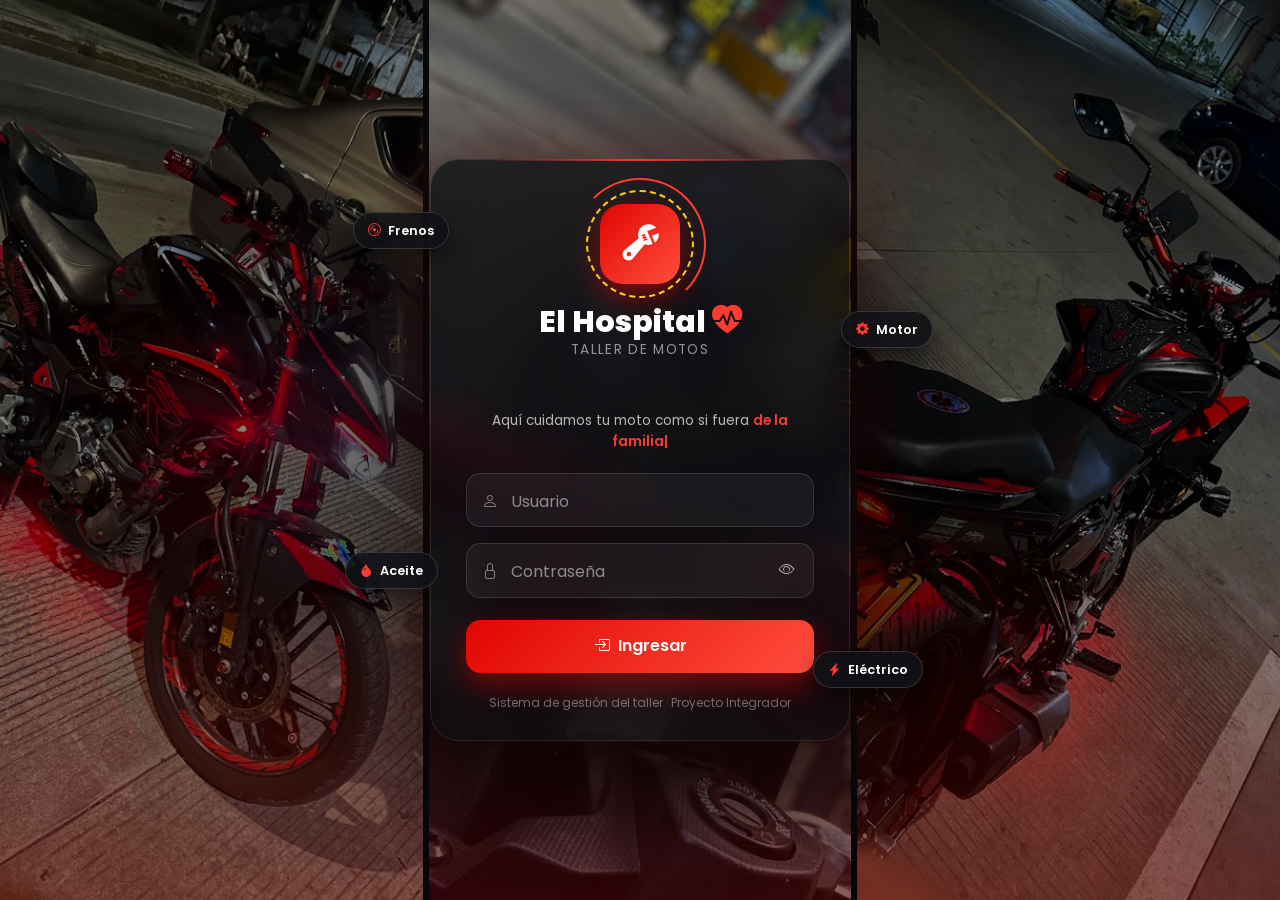
<file: frontend/index.html>
<!DOCTYPE html>
<html lang="es">
<head>
  <meta charset="UTF-8">
  <meta name="viewport" content="width=device-width, initial-scale=1">
  <title>Inicio | El Hospital</title>
  <link href="https://cdn.jsdelivr.net/npm/bootstrap@5.3.3/dist/css/bootstrap.min.css" rel="stylesheet">
  <link href="https://cdn.jsdelivr.net/npm/bootstrap-icons@1.11.3/font/bootstrap-icons.min.css" rel="stylesheet">
  <link href="css/estilos.css" rel="stylesheet">
</head>
<body>
  <div id="menu"></div>

  <main class="container py-4">
    <div class="encabezado-inicio mb-4">
      <div class="d-flex flex-wrap justify-content-between align-items-end gap-3">
        <div>
          <span class="etiqueta"><i class="bi bi-heart-pulse-fill"></i> Taller de motos</span>
          <h1 class="display-6 fw-bold mb-1"><span id="saludo">Hola</span>, <span id="nombre"></span> 👋</h1>
          <p class="mb-0 text-secondary" id="subtitulo"></p>
        </div>
        <div class="text-end">
          <div class="reloj" id="reloj"></div>
          <div class="small text-secondary text-capitalize" id="hoyTexto"></div>
        </div>
      </div>
    </div>

    <div id="contenido"></div>
  </main>

  <script src="https://cdn.jsdelivr.net/npm/bootstrap@5.3.3/dist/js/bootstrap.bundle.min.js"></script>
  <script src="js/api.js"></script>
  <script src="js/layout.js"></script>
  <script src="js/dashboard.js"></script>
</body>
</html>
</file>
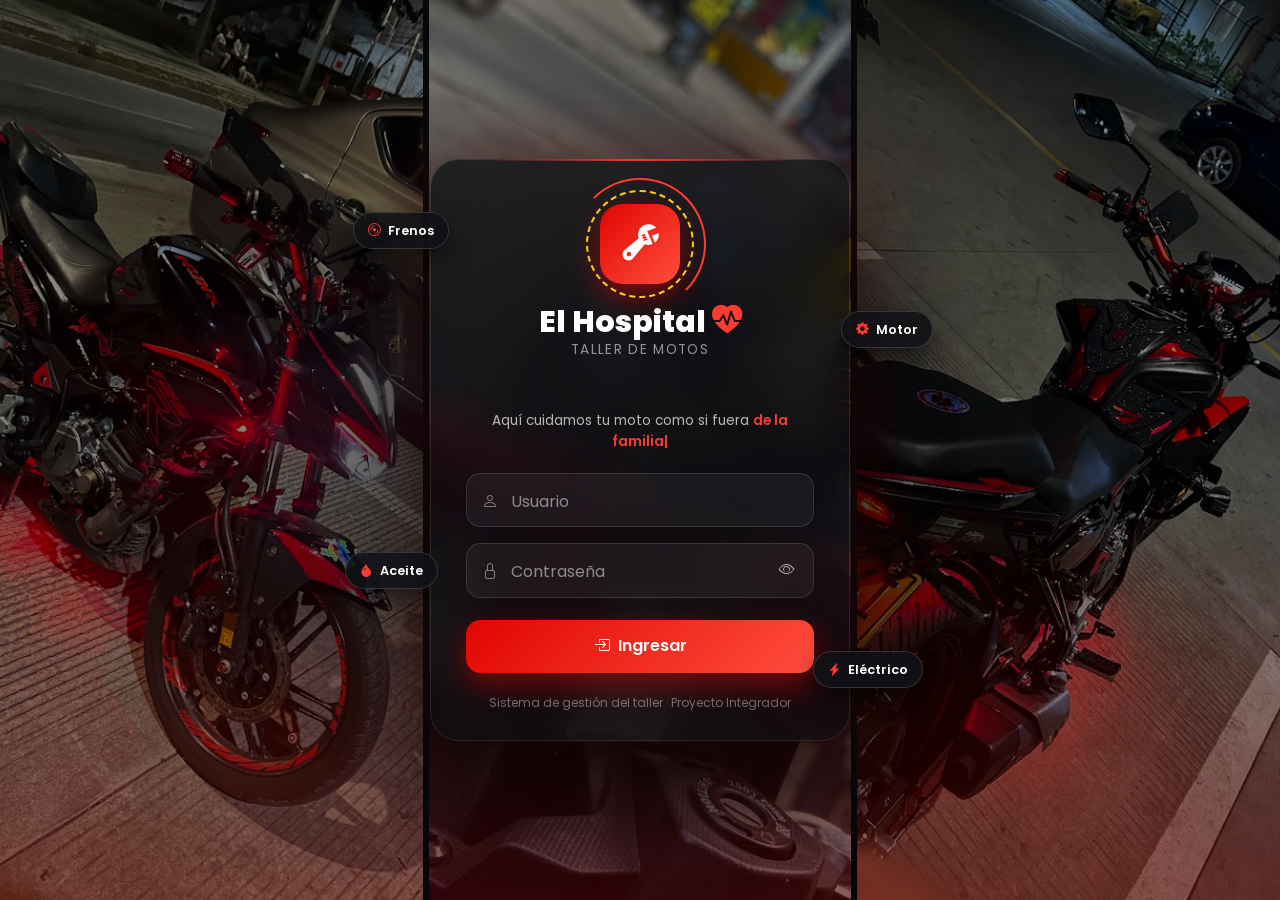
<file: frontend/login.html>
<!DOCTYPE html>
<html lang="es" data-bs-theme="dark">
<head>
  <meta charset="UTF-8">
  <meta name="viewport" content="width=device-width, initial-scale=1">
  <title>Ingresar | El Hospital</title>
  <link href="https://cdn.jsdelivr.net/npm/bootstrap@5.3.3/dist/css/bootstrap.min.css" rel="stylesheet">
  <link href="https://cdn.jsdelivr.net/npm/bootstrap-icons@1.11.3/font/bootstrap-icons.min.css" rel="stylesheet">
  <link href="https://fonts.googleapis.com/css2?family=Poppins:wght@300;400;600;800;900&display=swap" rel="stylesheet">
  <link href="css/estilos.css" rel="stylesheet">
  <link href="css/login.css" rel="stylesheet">
</head>
<body class="lg-body">

  <!-- FONDO: las 3 fotos de Rodolfa, una al lado de la otra -->
  <div class="lg-fotos" id="fotos">
    <div class="lg-col c1"><span class="lg-col-texto"><b>01</b> Rodolfa</span></div>
    <div class="lg-col c2"><span class="lg-col-texto"><b>02</b> Rodolfa</span></div>
    <div class="lg-col c3"><span class="lg-col-texto"><b>03</b> Rodolfa</span></div>
  </div>
  <div class="lg-velo"></div>

  <!-- CENTRO: la tarjeta del login -->
  <main class="lg-centro">
    <div class="lg-tarjeta" id="tarjeta">
      <span class="lg-chip c1"><i class="bi bi-disc"></i> Frenos</span>
      <span class="lg-chip c2"><i class="bi bi-gear-fill"></i> Motor</span>
      <span class="lg-chip c3"><i class="bi bi-droplet-fill"></i> Aceite</span>
      <span class="lg-chip c4"><i class="bi bi-lightning-charge-fill"></i> Eléctrico</span>

      <div class="lg-logo">
        <span class="lg-anillo"></span>
        <span class="lg-anillo a2"></span>
        <i class="bi bi-wrench-adjustable"></i>
      </div>
      <h1>El Hospital <i class="bi bi-heart-pulse-fill"></i></h1>
      <p class="lg-sub">Taller de motos</p>
      <svg class="lg-pulso" viewBox="0 0 300 40" aria-hidden="true">
        <path d="M0 20 H110 L120 6 L132 34 L144 2 L156 30 L164 20 H300"/>
      </svg>
      <p class="lg-frase">Aquí cuidamos tu moto como si fuera <span id="escribe">de la familia</span><span class="lg-cursor">|</span></p>

      <form id="formLogin" novalidate>
        <div class="lg-campo">
          <i class="bi bi-person"></i>
          <input type="text" id="usuario" placeholder=" " required minlength="3" autocomplete="username">
          <label for="usuario">Usuario</label>
          <div class="invalid-feedback">Escriba su usuario (mínimo 3 letras).</div>
        </div>

        <div class="lg-campo">
          <i class="bi bi-lock"></i>
          <input type="password" id="contrasena" placeholder=" " required minlength="4" autocomplete="current-password">
          <label for="contrasena">Contraseña</label>
          <button type="button" class="lg-ojo" id="verContrasena" title="Mostrar contraseña"><i class="bi bi-eye"></i></button>
          <div class="invalid-feedback">Escriba su contraseña.</div>
        </div>

        <div class="lg-mayus d-none" id="avisoMayus"><i class="bi bi-capslock-fill"></i> Tienes las MAYÚSCULAS activadas</div>

        <button type="submit" class="lg-boton" id="btnIngresar"><i class="bi bi-box-arrow-in-right me-1"></i> Ingresar</button>
      </form>

      <p class="lg-pie">Sistema de gestión del taller · Proyecto Integrador</p>
    </div>
  </main>

  <!-- BIENVENIDA: el pulso se hace gigante y aparece el saludo -->
  <div class="lg-bienvenida" id="bienvenida">
    <svg class="lg-ecg" viewBox="0 0 1200 200" preserveAspectRatio="none" aria-hidden="true">
      <path class="trazo" d="M0 100 H260 L285 60 L300 100 H420 L440 100 L465 20 L490 180 L515 40 L535 120 L550 100 H700 L720 100 L745 20 L770 180 L795 40 L815 120 L830 100 H940 L965 60 L980 100 H1200"/>
      <path class="chispa" d="M0 100 H260 L285 60 L300 100 H420 L440 100 L465 20 L490 180 L515 40 L535 120 L550 100 H700 L720 100 L745 20 L770 180 L795 40 L815 120 L830 100 H940 L965 60 L980 100 H1200"/>
    </svg>
    <div class="lg-corazon"><i class="bi bi-heart-pulse-fill"></i></div>
    <h2 class="lg-hola" id="hola"></h2>
    <p class="lg-rol" id="rolBienvenida"></p>
  </div>

  <script src="https://cdn.jsdelivr.net/npm/bootstrap@5.3.3/dist/js/bootstrap.bundle.min.js"></script>
  <script src="js/api.js"></script>
  <script src="js/login.js"></script>
</body>
</html>
</file>
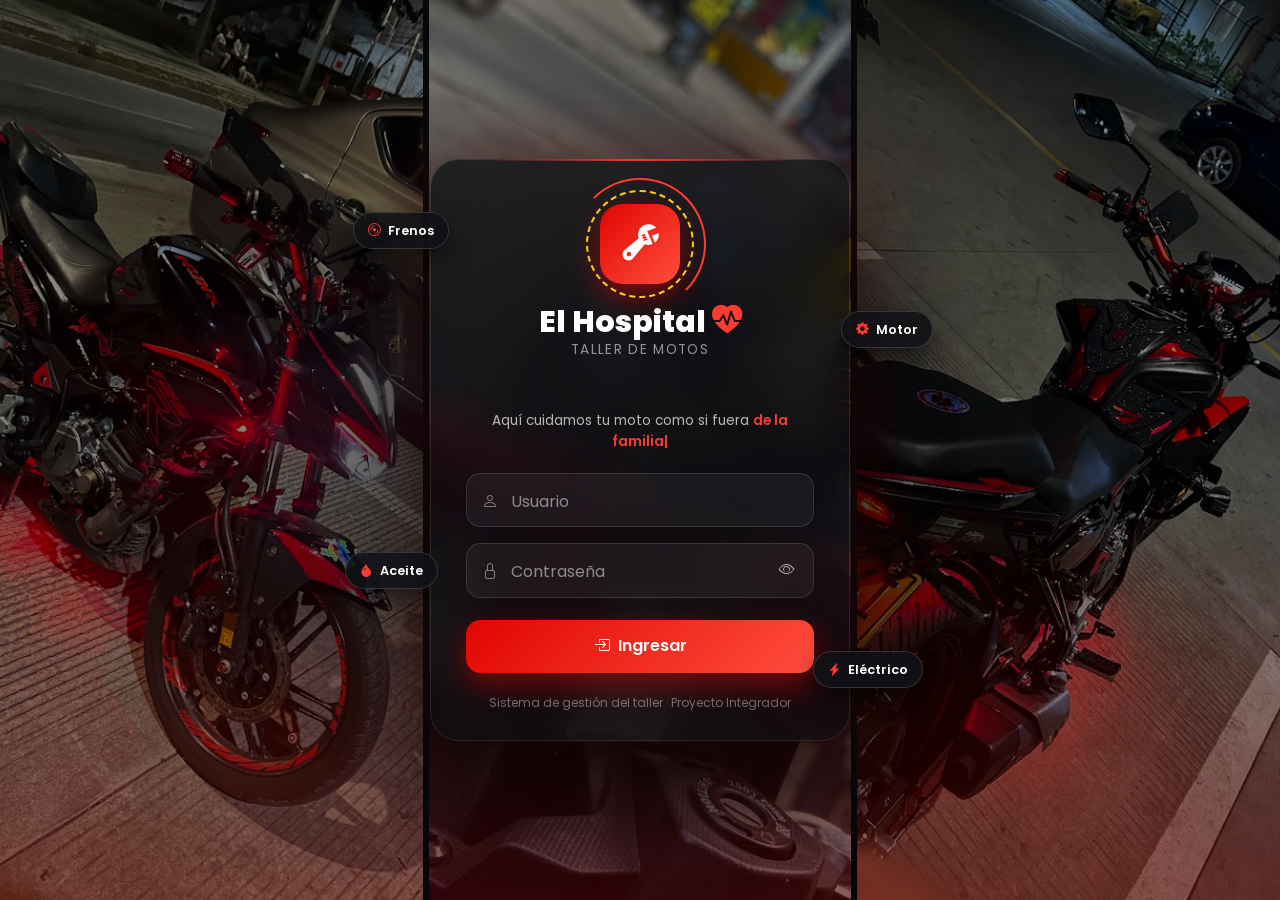
<file: frontend/pages/catalogo.html>
<!DOCTYPE html>
<html lang="es">
<head>
  <meta charset="UTF-8">
  <meta name="viewport" content="width=device-width, initial-scale=1">
  <title>Catálogo | El Hospital</title>
  <link href="https://cdn.jsdelivr.net/npm/bootstrap@5.3.3/dist/css/bootstrap.min.css" rel="stylesheet">
  <link href="https://cdn.jsdelivr.net/npm/bootstrap-icons@1.11.3/font/bootstrap-icons.min.css" rel="stylesheet">
  <link href="../css/estilos.css" rel="stylesheet">
</head>
<body>
  <div id="menu"></div>

  <main class="container py-4">
    <h1 class="h3 fw-bold mb-0"><i class="bi bi-tags text-taller"></i> Catálogo</h1>
    <p class="text-secondary">Categorías y marcas de los repuestos, y los tipos de trabajo que hace el taller.</p>

    <div class="row g-3">
      <!-- Categorías -->
      <div class="col-lg-6">
        <div class="card shadow-sm h-100">
          <div class="card-header bg-white d-flex justify-content-between align-items-center">
            <h2 class="h6 fw-bold mb-0"><i class="bi bi-tags-fill text-taller"></i> Categorías (<span id="contador-categorias">0</span>)</h2>
            <button class="btn btn-sm btn-taller" data-nuevo="categorias"><i class="bi bi-plus-lg"></i> Nueva</button>
          </div>
          <div class="card-body">
            <input type="search" class="form-control mb-2" id="buscar-categorias" placeholder="Buscar categoría">
            <div class="table-responsive">
              <table class="table table-sm table-hover align-middle mb-0">
                <thead><tr><th>Nombre</th><th>Descripción</th><th></th></tr></thead>
                <tbody id="tabla-categorias"></tbody>
              </table>
            </div>
          </div>
        </div>
      </div>

      <!-- Marcas -->
      <div class="col-lg-6">
        <div class="card shadow-sm h-100">
          <div class="card-header bg-white d-flex justify-content-between align-items-center">
            <h2 class="h6 fw-bold mb-0"><i class="bi bi-award-fill text-taller"></i> Marcas (<span id="contador-marcas">0</span>)</h2>
            <button class="btn btn-sm btn-taller" data-nuevo="marcas"><i class="bi bi-plus-lg"></i> Nueva</button>
          </div>
          <div class="card-body">
            <input type="search" class="form-control mb-2" id="buscar-marcas" placeholder="Buscar marca">
            <div class="table-responsive">
              <table class="table table-sm table-hover align-middle mb-0">
                <thead><tr><th>Nombre</th><th></th></tr></thead>
                <tbody id="tabla-marcas"></tbody>
              </table>
            </div>
          </div>
        </div>
      </div>

      <!-- Tipos de trabajo -->
      <div class="col-12">
        <div class="card shadow-sm">
          <div class="card-header bg-white d-flex justify-content-between align-items-center">
            <h2 class="h6 fw-bold mb-0"><i class="bi bi-wrench-adjustable text-taller"></i> Tipos de trabajo (<span id="contador-tipos">0</span>)</h2>
            <button class="btn btn-sm btn-taller" data-nuevo="tipos"><i class="bi bi-plus-lg"></i> Nuevo</button>
          </div>
          <div class="card-body">
            <input type="search" class="form-control mb-2" id="buscar-tipos" placeholder="Buscar tipo de trabajo">
            <div class="table-responsive">
              <table class="table table-sm table-hover align-middle mb-0">
                <thead><tr><th>Nombre</th><th>Descripción</th><th class="text-end">Precio sugerido</th><th class="text-center">Trabajos</th><th></th></tr></thead>
                <tbody id="tabla-tipos"></tbody>
              </table>
            </div>
            <p class="small text-secondary mt-2 mb-0">
              <i class="bi bi-info-circle"></i> Al escoger un tipo en <strong>Trabajos</strong> o en <strong>Ventas</strong>,
              el precio sugerido se pone solo como mano de obra (se puede cambiar).
            </p>
          </div>
        </div>
      </div>
    </div>
  </main>

  <!-- Formulario (sirve para categorías, marcas y tipos de trabajo) -->
  <div class="modal fade" id="modalCatalogo" tabindex="-1">
    <div class="modal-dialog modal-dialog-centered">
      <form class="modal-content" id="formCatalogo" novalidate>
        <div class="modal-header">
          <h2 class="modal-title h5" id="tituloModal"></h2>
          <button type="button" class="btn-close" data-bs-dismiss="modal"></button>
        </div>
        <div class="modal-body">
          <div class="mb-3">
            <label class="form-label">Nombre *</label>
            <input class="form-control" id="nombre" required minlength="2" maxlength="50">
            <div class="invalid-feedback">Mínimo 2 caracteres.</div>
          </div>
          <div class="mb-3" id="cajaDescripcion">
            <label class="form-label">Descripción</label>
            <textarea class="form-control" id="descripcion" rows="2" maxlength="150"></textarea>
          </div>
          <div id="cajaPrecio">
            <label class="form-label">Precio sugerido de mano de obra</label>
            <div class="input-group">
              <span class="input-group-text">$</span>
              <input type="number" class="form-control" id="precio_sugerido" min="0" step="1000" value="0">
            </div>
          </div>
        </div>
        <div class="modal-footer">
          <button type="button" class="btn btn-light" data-bs-dismiss="modal">Cancelar</button>
          <button type="submit" class="btn btn-taller"><i class="bi bi-save"></i> Guardar</button>
        </div>
      </form>
    </div>
  </div>

  <script src="https://cdn.jsdelivr.net/npm/bootstrap@5.3.3/dist/js/bootstrap.bundle.min.js"></script>
  <script src="../js/api.js"></script>
  <script src="../js/layout.js"></script>
  <script src="../js/catalogo.js"></script>
</body>
</html>
</file>
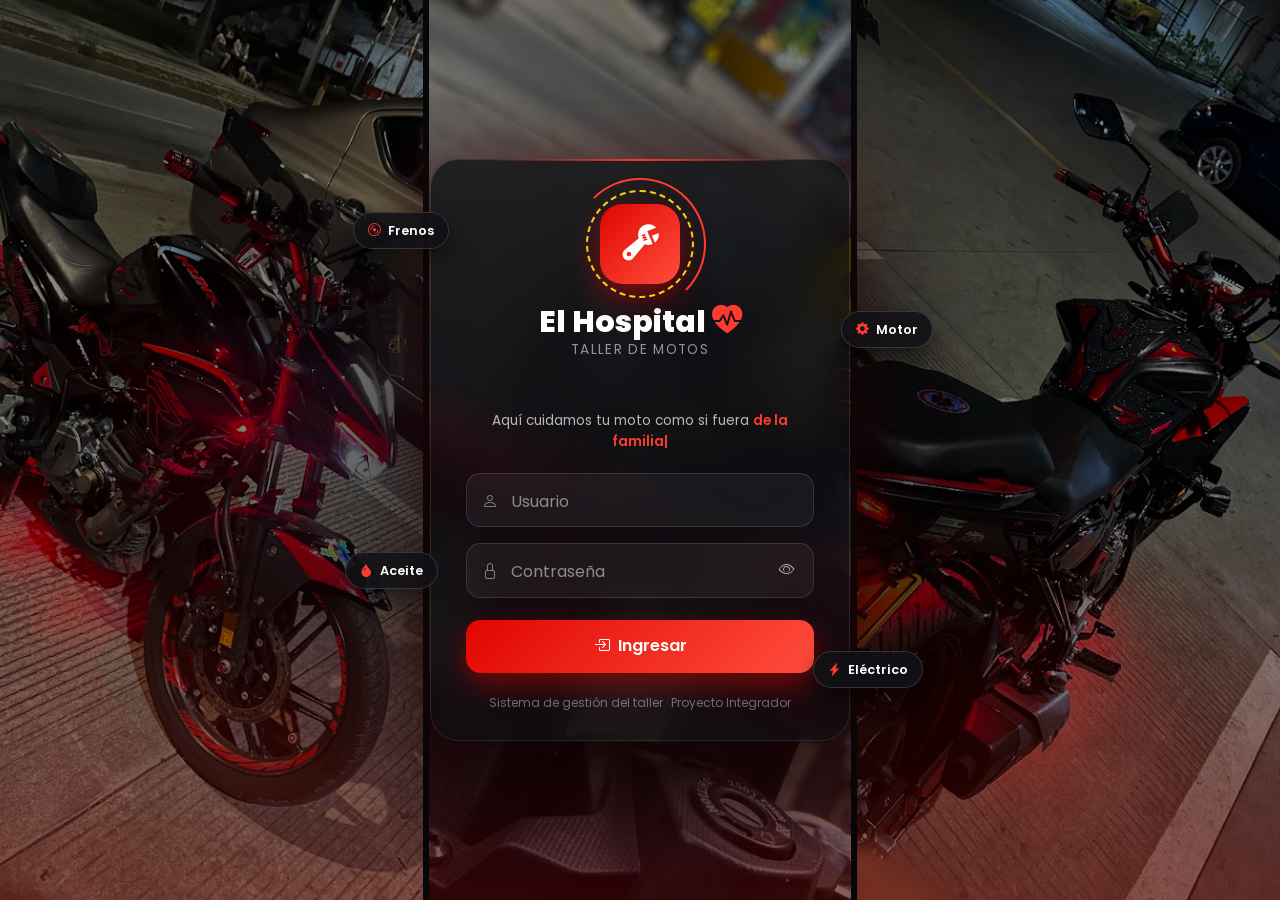
<file: frontend/pages/clientes.html>
<!DOCTYPE html>
<html lang="es">
<head>
  <meta charset="UTF-8">
  <meta name="viewport" content="width=device-width, initial-scale=1">
  <title>Clientes | El Hospital</title>
  <link href="https://cdn.jsdelivr.net/npm/bootstrap@5.3.3/dist/css/bootstrap.min.css" rel="stylesheet">
  <link href="https://cdn.jsdelivr.net/npm/bootstrap-icons@1.11.3/font/bootstrap-icons.min.css" rel="stylesheet">
  <link href="../css/estilos.css" rel="stylesheet">
</head>
<body>
  <div id="menu"></div>

  <main class="container py-4">
    <div class="d-flex flex-wrap justify-content-between align-items-center gap-2 mb-3">
      <div>
        <h1 class="h3 fw-bold mb-0"><i class="bi bi-people text-taller"></i> Clientes</h1>
        <p class="text-secondary mb-0"><span id="contador">0</span> clientes registrados</p>
      </div>
      <button class="btn btn-taller" id="btnNuevo"><i class="bi bi-person-plus"></i> Nuevo cliente</button>
    </div>

    <div class="card shadow-sm mb-3"><div class="card-body">
      <div class="input-group">
        <span class="input-group-text"><i class="bi bi-search"></i></span>
        <input type="search" class="form-control" id="buscar" placeholder="Buscar por nombre o cédula">
      </div>
    </div></div>

    <div class="card shadow-sm"><div class="table-responsive">
      <table class="table table-hover align-middle mb-0">
        <thead class="table-dark">
          <tr><th>Cédula</th><th>Nombre</th><th>Teléfono</th><th>Correo</th><th>Motos</th><th class="text-end">Acciones</th></tr>
        </thead>
        <tbody id="tabla"></tbody>
      </table>
    </div></div>
  </main>

  <!-- Formulario de cliente -->
  <div class="modal fade" id="modalCliente" tabindex="-1">
    <div class="modal-dialog modal-dialog-centered">
      <form class="modal-content" id="formCliente" novalidate>
        <div class="modal-header">
          <h2 class="modal-title h5" id="tituloCliente">Nuevo cliente</h2>
          <button type="button" class="btn-close" data-bs-dismiss="modal"></button>
        </div>
        <div class="modal-body row g-3">
          <div class="col-md-5">
            <label class="form-label">Cédula *</label>
            <input class="form-control" id="documento" required pattern="[0-9]{5,20}" inputmode="numeric">
            <div class="invalid-feedback">Solo números, entre 5 y 20.</div>
          </div>
          <div class="col-md-7">
            <label class="form-label">Nombre completo *</label>
            <input class="form-control" id="nombre" required minlength="3" maxlength="100">
            <div class="invalid-feedback">Mínimo 3 caracteres.</div>
          </div>
          <div class="col-md-5">
            <label class="form-label">Teléfono *</label>
            <input class="form-control" id="telefono" required pattern="[0-9+ ]{7,20}" inputmode="tel">
            <div class="invalid-feedback">Entre 7 y 20 números.</div>
          </div>
          <div class="col-md-7">
            <label class="form-label">Correo</label>
            <input type="email" class="form-control" id="correo" maxlength="100">
            <div class="invalid-feedback">Correo no válido.</div>
          </div>
        </div>
        <div class="modal-footer">
          <button type="button" class="btn btn-light" data-bs-dismiss="modal">Cancelar</button>
          <button type="submit" class="btn btn-taller" id="btnGuardar"><i class="bi bi-save"></i> Guardar</button>
        </div>
      </form>
    </div>
  </div>

  <!-- Motos del cliente -->
  <div class="modal fade" id="modalMotos" tabindex="-1">
    <div class="modal-dialog modal-dialog-centered modal-lg">
      <div class="modal-content">
        <div class="modal-header">
          <h2 class="modal-title h5"><i class="bi bi-bicycle text-taller"></i> Motos de <span id="duenoMotos"></span></h2>
          <button type="button" class="btn-close" data-bs-dismiss="modal"></button>
        </div>
        <div class="modal-body">
          <div class="table-responsive mb-3">
            <table class="table table-sm align-middle">
              <thead><tr><th>Placa</th><th>Moto</th><th>Año</th><th>Apodo</th><th></th></tr></thead>
              <tbody id="tablaMotos"></tbody>
            </table>
          </div>

          <h3 class="h6 fw-bold">Agregar moto</h3>
          <form class="row g-2" id="formMoto" novalidate>
            <div class="col-6 col-md-2">
              <input class="form-control text-uppercase" id="placa" placeholder="Placa *" required pattern="[A-Za-z0-9]{5,7}">
              <div class="invalid-feedback">5 a 7 letras o números.</div>
            </div>
            <div class="col-6 col-md-2">
              <input class="form-control" id="marcaMoto" placeholder="Marca *" required minlength="2" maxlength="40">
              <div class="invalid-feedback">Obligatoria.</div>
            </div>
            <div class="col-6 col-md-3">
              <input class="form-control" id="modelo" placeholder="Modelo *" required maxlength="60">
              <div class="invalid-feedback">Obligatorio.</div>
            </div>
            <div class="col-6 col-md-2">
              <input type="number" class="form-control" id="anio" placeholder="Año" min="1950" max="2100">
              <div class="invalid-feedback">Entre 1950 y 2100.</div>
            </div>
            <div class="col-8 col-md-2">
              <input class="form-control" id="apodo" placeholder="Apodo" maxlength="40">
            </div>
            <div class="col-4 col-md-1">
              <button class="btn btn-taller w-100" title="Agregar"><i class="bi bi-plus-lg"></i></button>
            </div>
          </form>
        </div>
      </div>
    </div>
  </div>

  <script src="https://cdn.jsdelivr.net/npm/bootstrap@5.3.3/dist/js/bootstrap.bundle.min.js"></script>
  <script src="../js/api.js"></script>
  <script src="../js/layout.js"></script>
  <script src="../js/clientes.js"></script>
</body>
</html>
</file>
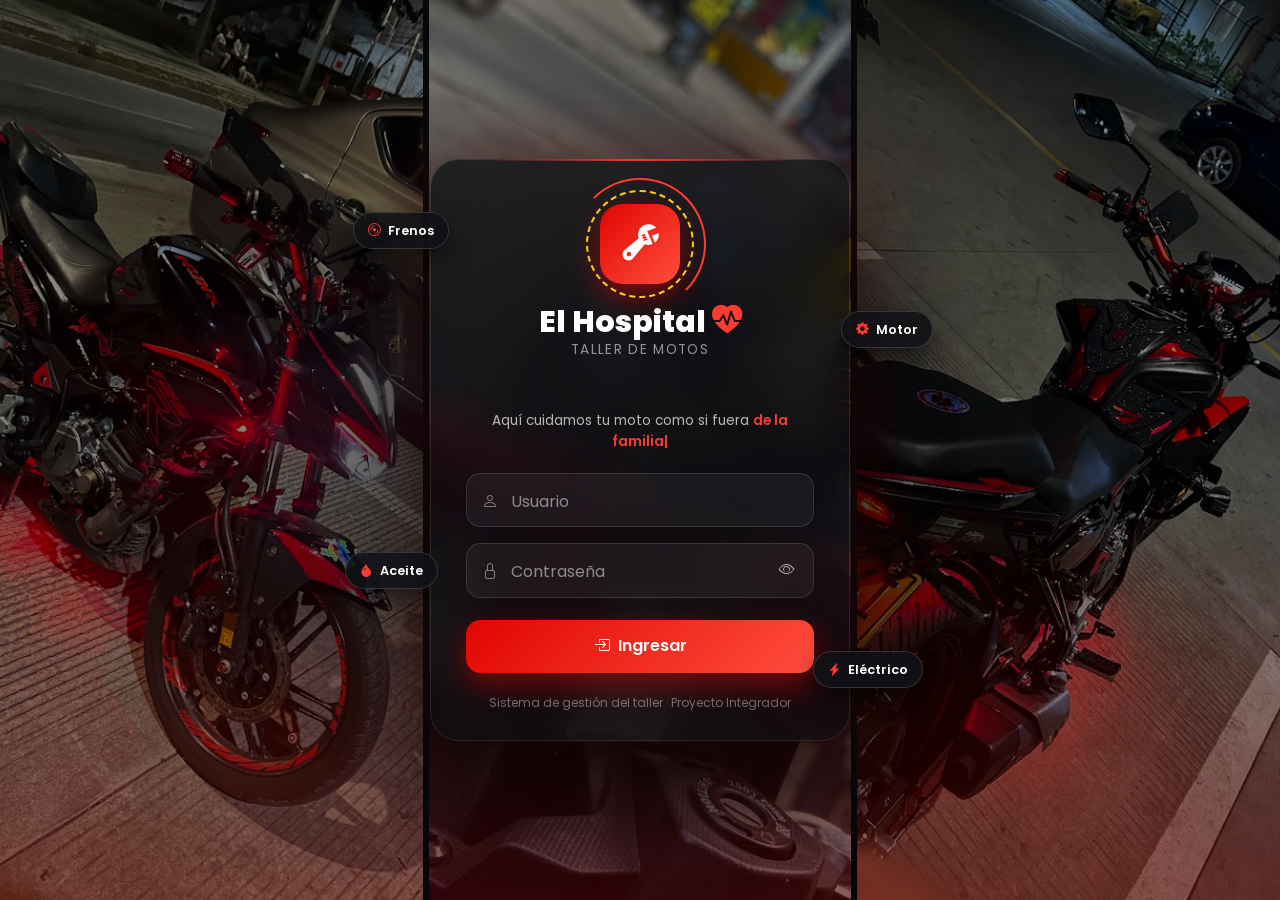
<file: frontend/pages/movimientos.html>
<!DOCTYPE html>
<html lang="es">
<head>
  <meta charset="UTF-8">
  <meta name="viewport" content="width=device-width, initial-scale=1">
  <title>Ventas | El Hospital</title>
  <link href="https://cdn.jsdelivr.net/npm/bootstrap@5.3.3/dist/css/bootstrap.min.css" rel="stylesheet">
  <link href="https://cdn.jsdelivr.net/npm/bootstrap-icons@1.11.3/font/bootstrap-icons.min.css" rel="stylesheet">
  <link href="../css/estilos.css" rel="stylesheet">
</head>
<body>
  <div id="menu"></div>

  <main class="container py-4">
    <div class="d-flex flex-wrap justify-content-between align-items-center gap-2 mb-3">
      <div>
        <h1 class="h3 fw-bold mb-0"><i class="bi bi-receipt text-taller"></i> Ventas y servicios</h1>
        <p class="text-secondary mb-0">Repuestos, mano de obra y compras del taller</p>
      </div>
      <div class="d-flex gap-2">
        <button class="btn btn-taller" id="btnVenta"><i class="bi bi-cart-check"></i> Nueva venta / servicio</button>
        <button class="btn btn-outline-dark" id="btnCompra"><i class="bi bi-truck"></i> Registrar compra</button>
      </div>
    </div>

    <div class="row g-3 mb-3" id="resumen"></div>

    <div class="card shadow-sm mb-3"><div class="card-body">
      <div class="row g-2">
        <div class="col-md-4">
          <div class="input-group">
            <span class="input-group-text"><i class="bi bi-search"></i></span>
            <input type="search" class="form-control" id="buscar" placeholder="Cliente, placa o apodo">
          </div>
        </div>
        <div class="col-6 col-md-3"><input type="date" class="form-control" id="desde" title="Desde"></div>
        <div class="col-6 col-md-3"><input type="date" class="form-control" id="hasta" title="Hasta"></div>
        <div class="col-md-2"><button class="btn btn-outline-secondary w-100" id="btnHoy"><i class="bi bi-calendar-day"></i> Hoy</button></div>
      </div>
    </div></div>

    <ul class="nav nav-tabs mb-3">
      <li class="nav-item">
        <button class="nav-link active" data-bs-toggle="tab" data-bs-target="#tabVentas" type="button">
          Ventas y servicios <span class="badge text-bg-secondary" id="nVentas">0</span>
        </button>
      </li>
      <li class="nav-item">
        <button class="nav-link" data-bs-toggle="tab" data-bs-target="#tabCompras" type="button">
          Compras a proveedores <span class="badge text-bg-secondary" id="nCompras">0</span>
        </button>
      </li>
    </ul>

    <div class="tab-content">
      <div class="tab-pane fade show active" id="tabVentas">
        <div class="row g-3" id="listaVentas"></div>
      </div>
      <div class="tab-pane fade" id="tabCompras">
        <div class="card shadow-sm"><div class="table-responsive">
          <table class="table table-hover align-middle mb-0">
            <thead class="table-dark">
              <tr><th>Fecha</th><th>Repuesto</th><th class="text-center">Cant.</th><th class="text-end">Precio u.</th>
                  <th class="text-end">Total</th><th>Registró</th><th></th></tr>
            </thead>
            <tbody id="tablaCompras"></tbody>
          </table>
        </div></div>
      </div>
    </div>
  </main>

  <!-- NUEVA VENTA / SERVICIO -->
  <div class="modal fade" id="modalVenta" tabindex="-1">
    <div class="modal-dialog modal-dialog-centered modal-lg modal-dialog-scrollable">
      <form class="modal-content" id="formVenta" novalidate>
        <div class="modal-header bg-dark text-white">
          <h2 class="modal-title h5"><i class="bi bi-cart-check"></i> Nueva venta / servicio</h2>
          <button type="button" class="btn-close btn-close-white" data-bs-dismiss="modal"></button>
        </div>
        <div class="modal-body">
          <h3 class="h6 fw-bold text-taller">1. Cliente y moto</h3>
          <div class="row g-2 mb-3">
            <div class="col-md-6"><select class="form-select" id="v_cliente"></select></div>
            <div class="col-md-6">
              <select class="form-select" id="v_moto"></select>
              <div class="invalid-feedback">Para la mano de obra elija la moto.</div>
            </div>
          </div>

          <div class="form-check form-switch mb-2">
            <input class="form-check-input" type="checkbox" id="v_conTrabajo">
            <label class="form-check-label fw-bold text-taller" for="v_conTrabajo">2. Incluye mano de obra (trabajo de taller)</label>
          </div>
          <div class="row g-2 mb-3 d-none" id="cajaTrabajo">
            <div class="col-12">
              <select class="form-select" id="t_tipo"></select>
            </div>
            <div class="col-12">
              <textarea class="form-control" id="t_descripcion" rows="2" minlength="5" maxlength="300"
                        placeholder="¿Qué se le va a hacer a la moto?"></textarea>
              <div class="invalid-feedback">Describa el trabajo (mínimo 5 caracteres).</div>
            </div>
            <div class="col-md-5">
              <select class="form-select" id="t_mecanico"></select>
              <div class="invalid-feedback">Elija el mecánico.</div>
            </div>
            <div class="col-md-4">
              <input type="number" class="form-control" id="t_costo" min="0" step="1000" placeholder="Valor mano de obra">
              <div class="invalid-feedback">Escriba el valor.</div>
            </div>
            <div class="col-md-3">
              <select class="form-select" id="t_estado">
                <option>PENDIENTE</option><option>EN PROCESO</option><option>TERMINADO</option>
              </select>
            </div>
          </div>

          <div class="d-flex justify-content-between align-items-center mb-2">
            <h3 class="h6 fw-bold text-taller mb-0">3. Repuestos</h3>
            <button type="button" class="btn btn-sm btn-outline-dark" id="btnAgregarItem"><i class="bi bi-plus-lg"></i> Agregar repuesto</button>
          </div>
          <div class="table-responsive">
            <table class="table table-sm align-middle mb-1">
              <thead><tr><th>Repuesto</th><th style="width:90px">Cant.</th><th style="width:130px">Precio u.</th><th class="text-end">Subtotal</th><th></th></tr></thead>
              <tbody id="itemsVenta"></tbody>
            </table>
          </div>
          <p class="small text-secondary" id="sinItems">Sin repuestos: puede registrar solo la mano de obra.</p>

          <div class="resumen-venta rounded p-3 mt-2">
            <div class="d-flex justify-content-between"><span>Repuestos</span><span id="sumRepuestos">$ 0</span></div>
            <div class="d-flex justify-content-between"><span>Mano de obra</span><span id="sumMano">$ 0</span></div>
            <hr class="my-2 border-secondary">
            <div class="d-flex justify-content-between align-items-center"><span>Total</span><strong class="fs-4" id="sumTotal">$ 0</strong></div>
          </div>
        </div>
        <div class="modal-footer">
          <button type="button" class="btn btn-light" data-bs-dismiss="modal">Cancelar</button>
          <button type="submit" class="btn btn-taller" id="btnGuardarVenta"><i class="bi bi-check-lg"></i> Registrar venta</button>
        </div>
      </form>
    </div>
  </div>

  <!-- COMPRA A PROVEEDOR -->
  <div class="modal fade" id="modalCompra" tabindex="-1">
    <div class="modal-dialog modal-dialog-centered">
      <form class="modal-content" id="formCompra" novalidate>
        <div class="modal-header bg-dark text-white">
          <h2 class="modal-title h5"><i class="bi bi-truck"></i> Compra a proveedor</h2>
          <button type="button" class="btn-close btn-close-white" data-bs-dismiss="modal"></button>
        </div>
        <div class="modal-body row g-3">
          <div class="col-12">
            <div class="d-flex flex-wrap justify-content-between align-items-center gap-2 mb-2">
              <label class="form-label mb-0">Repuesto *</label>
              <div class="form-check form-switch mb-0">
                <input class="form-check-input" type="checkbox" id="c_esNuevo">
                <label class="form-check-label small" for="c_esNuevo">Es un repuesto nuevo (no está en el inventario)</label>
              </div>
            </div>
            <div id="cajaRepExistente">
              <select class="form-select" id="c_repuesto" required></select>
              <div class="invalid-feedback">Elija el repuesto.</div>
            </div>
          </div>

          <!-- Repuesto nuevo: se crea en el inventario y de una vez entra la compra -->
          <div class="col-12 d-none" id="cajaNuevoRep">
            <div class="rapido row g-2 m-0">
              <div class="col-12 small fw-semibold"><i class="bi bi-stars"></i> Datos del repuesto nuevo</div>
              <div class="col-md-8">
                <input class="form-control form-control-sm" id="n_nombre" minlength="3" maxlength="100" placeholder="Nombre (ej: Volante Hunk 125)">
                <div class="invalid-feedback">Mínimo 3 caracteres.</div>
              </div>
              <div class="col-md-4">
                <input class="form-control form-control-sm" id="n_referencia" minlength="2" maxlength="30" placeholder="Referencia">
                <div class="invalid-feedback">Mínimo 2 caracteres.</div>
              </div>
              <div class="col-md-6">
                <select class="form-select form-select-sm" id="n_categoria"></select>
                <div class="invalid-feedback">Elija la categoría.</div>
              </div>
              <div class="col-md-6">
                <select class="form-select form-select-sm" id="n_marca"></select>
                <div class="invalid-feedback">Elija la marca.</div>
              </div>
              <div class="col-6">
                <input type="number" class="form-control form-control-sm" id="n_precio" min="1" placeholder="Precio de venta">
                <div class="invalid-feedback">Precio de venta mayor a 0.</div>
              </div>
              <div class="col-6">
                <input type="number" class="form-control form-control-sm" id="n_minimo" min="0" value="5" title="Stock mínimo" placeholder="Stock mínimo">
              </div>
            </div>
          </div>
          <div class="col-6">
            <label class="form-label">Cantidad *</label>
            <input type="number" class="form-control" id="c_cantidad" required min="1" value="1">
            <div class="invalid-feedback">Mínimo 1.</div>
          </div>
          <div class="col-6">
            <label class="form-label">Precio de compra *</label>
            <input type="number" class="form-control" id="c_precio" required min="1">
            <div class="invalid-feedback">Escriba el precio.</div>
          </div>
          <div class="col-12">
            <div class="alert alert-light border mb-0 d-flex justify-content-between"><span>Total</span><strong id="c_total">$ 0</strong></div>
          </div>
        </div>
        <div class="modal-footer">
          <button type="button" class="btn btn-light" data-bs-dismiss="modal">Cancelar</button>
          <button type="submit" class="btn btn-dark"><i class="bi bi-check-lg"></i> Registrar compra</button>
        </div>
      </form>
    </div>
  </div>

  <script src="https://cdn.jsdelivr.net/npm/bootstrap@5.3.3/dist/js/bootstrap.bundle.min.js"></script>
  <script src="../js/api.js"></script>
  <script src="../js/layout.js"></script>
  <script src="../js/movimientos.js"></script>
</body>
</html>
</file>
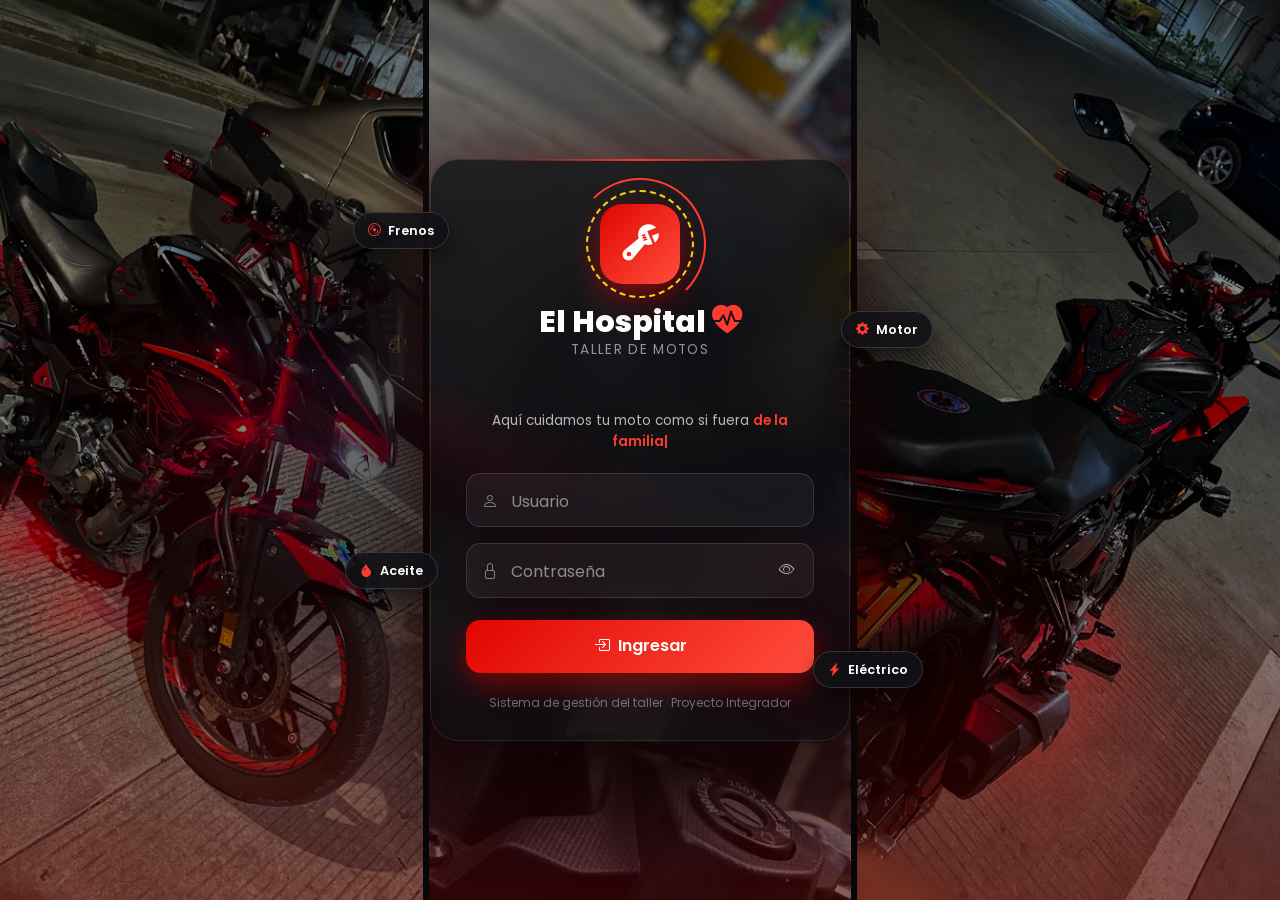
<file: frontend/pages/reportes.html>
<!DOCTYPE html>
<html lang="es">
<head>
  <meta charset="UTF-8">
  <meta name="viewport" content="width=device-width, initial-scale=1">
  <title>Reportes | El Hospital</title>
  <link href="https://cdn.jsdelivr.net/npm/bootstrap@5.3.3/dist/css/bootstrap.min.css" rel="stylesheet">
  <link href="https://cdn.jsdelivr.net/npm/bootstrap-icons@1.11.3/font/bootstrap-icons.min.css" rel="stylesheet">
  <link href="../css/estilos.css" rel="stylesheet">
</head>
<body>
  <div id="menu"></div>

  <main class="container py-4">
    <div class="d-flex flex-wrap justify-content-between align-items-center gap-2 mb-3">
      <div>
        <h1 class="h3 fw-bold mb-0"><i class="bi bi-bar-chart text-taller"></i> Reportes</h1>
        <p class="text-secondary mb-0">El Hospital · Taller de motos · <span id="fechaReporte"></span></p>
      </div>
      <button class="btn btn-outline-dark no-imprimir" onclick="window.print()"><i class="bi bi-printer"></i> Imprimir</button>
    </div>

    <!-- Hoy en el taller -->
    <div class="card shadow-sm mb-3"><div class="card-body">
      <div class="d-flex flex-wrap justify-content-between align-items-center gap-2 mb-3">
        <h2 class="h6 fw-bold mb-0"><i class="bi bi-lightning-charge text-taller"></i> Hoy en el taller</h2>
        <span class="badge text-bg-light no-imprimir"><i class="bi bi-arrow-repeat"></i> Se actualiza solo · <span id="actualizado"></span></span>
      </div>
      <div class="row g-3 text-center mb-3" id="hoyResumen"><div class="text-secondary small">Cargando...</div></div>
      <div class="row g-3">
        <div class="col-lg-7">
          <h3 class="small fw-bold text-secondary">VENTAS DE HOY</h3>
          <ul class="list-group list-group-flush" id="hoyVentas"></ul>
        </div>
        <div class="col-lg-5">
          <h3 class="small fw-bold text-secondary">TRABAJOS TERMINADOS HOY</h3>
          <ul class="list-group list-group-flush" id="hoyTerminados"></ul>
        </div>
      </div>
    </div></div>

    <!-- Flujo de caja -->
    <div class="card shadow-sm mb-3"><div class="card-body">
      <div class="d-flex flex-wrap justify-content-between align-items-center gap-2 mb-3">
        <h2 class="h6 fw-bold mb-0"><i class="bi bi-cash-stack text-taller"></i> Flujo de caja</h2>
        <div class="d-flex gap-2 no-imprimir">
          <input type="date" class="form-control form-control-sm" id="desde" title="Desde">
          <input type="date" class="form-control form-control-sm" id="hasta" title="Hasta">
        </div>
      </div>
      <div class="row g-3 text-center" id="flujo"><div class="text-secondary small">Cargando...</div></div>
    </div></div>

    <div class="row g-3">
      <div class="col-lg-6">
        <div class="card shadow-sm h-100"><div class="card-body">
          <h2 class="h6 fw-bold"><i class="bi bi-calendar3 text-taller"></i> Ventas de repuestos por mes</h2>
          <div id="ventasMes"></div>
        </div></div>
      </div>
      <div class="col-lg-6">
        <div class="card shadow-sm h-100"><div class="card-body">
          <h2 class="h6 fw-bold"><i class="bi bi-trophy text-taller"></i> Repuestos más vendidos</h2>
          <div id="masVendidos"></div>
        </div></div>
      </div>
      <div class="col-12">
        <div class="card shadow-sm"><div class="card-body">
          <h2 class="h6 fw-bold"><i class="bi bi-person-workspace text-taller"></i> Trabajos por mecánico</h2>
          <div id="porTrabajador"></div>
        </div></div>
      </div>
    </div>
  </main>

  <script src="https://cdn.jsdelivr.net/npm/bootstrap@5.3.3/dist/js/bootstrap.bundle.min.js"></script>
  <script src="../js/api.js"></script>
  <script src="../js/layout.js"></script>
  <script src="../js/reportes.js"></script>
</body>
</html>
</file>
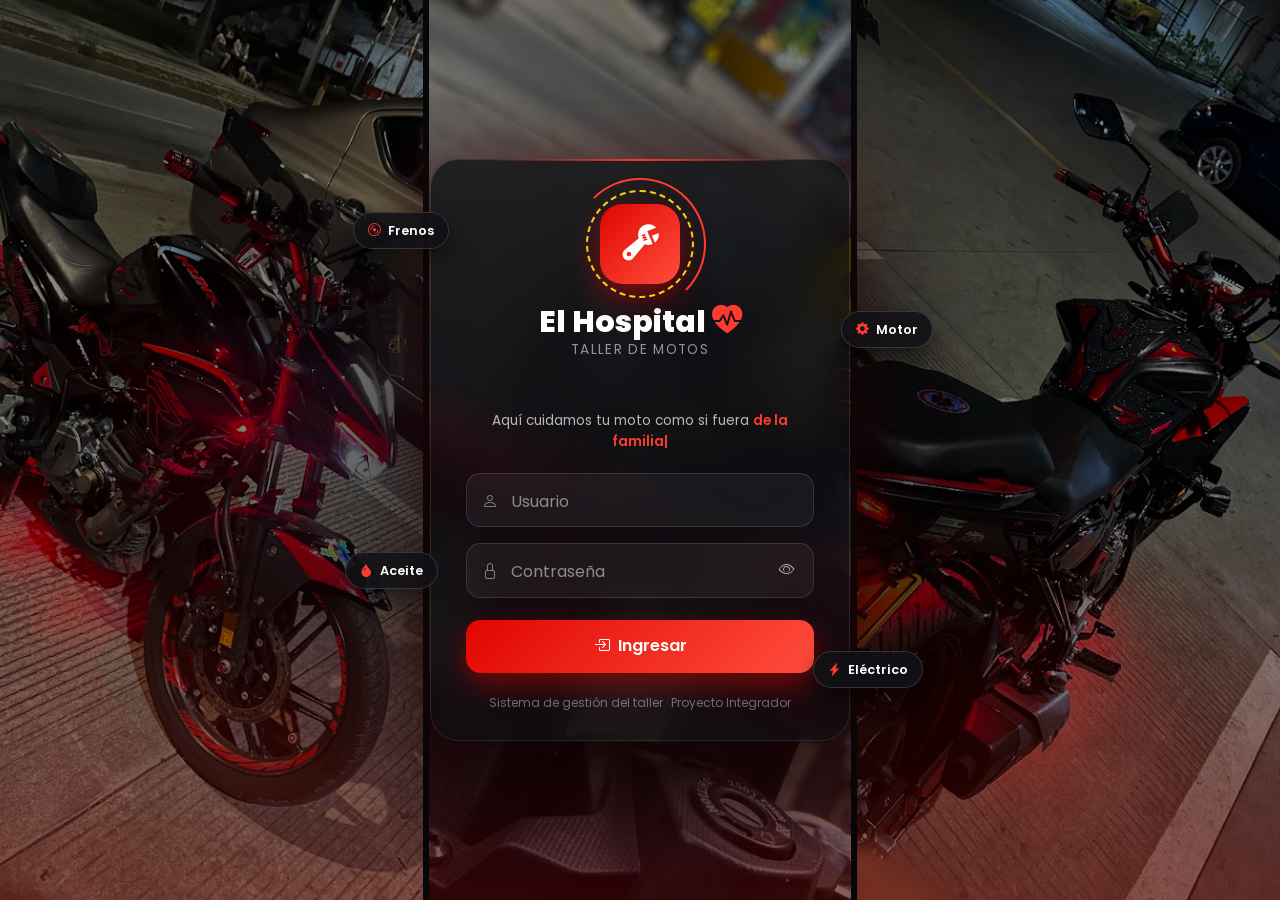
<file: frontend/pages/repuestos.html>
<!DOCTYPE html>
<html lang="es">
<head>
  <meta charset="UTF-8">
  <meta name="viewport" content="width=device-width, initial-scale=1">
  <title>Repuestos | El Hospital</title>
  <link href="https://cdn.jsdelivr.net/npm/bootstrap@5.3.3/dist/css/bootstrap.min.css" rel="stylesheet">
  <link href="https://cdn.jsdelivr.net/npm/bootstrap-icons@1.11.3/font/bootstrap-icons.min.css" rel="stylesheet">
  <link href="../css/estilos.css" rel="stylesheet">
</head>
<body>
  <div id="menu"></div>

  <main class="container py-4">
    <div class="d-flex flex-wrap justify-content-between align-items-center gap-2 mb-3">
      <div>
        <h1 class="h3 fw-bold mb-0"><i class="bi bi-box-seam text-taller"></i> Repuestos</h1>
        <p class="text-secondary mb-0">Inventario del taller · <span id="contador">0</span> repuestos</p>
      </div>
      <button class="btn btn-taller d-none" id="btnNuevo"><i class="bi bi-plus-lg"></i> Nuevo repuesto</button>
    </div>

    <!-- Búsqueda y filtros -->
    <div class="card shadow-sm mb-3"><div class="card-body">
      <div class="row g-2 align-items-center">
        <div class="col-md-4">
          <div class="input-group">
            <span class="input-group-text"><i class="bi bi-search"></i></span>
            <input type="search" class="form-control" id="buscar" placeholder="Buscar por nombre o referencia">
          </div>
        </div>
        <div class="col-6 col-md-3"><select class="form-select" id="filtroCategoria"></select></div>
        <div class="col-6 col-md-3"><select class="form-select" id="filtroMarca"></select></div>
        <div class="col-md-2">
          <div class="form-check form-switch">
            <input class="form-check-input" type="checkbox" id="filtroStockBajo">
            <label class="form-check-label" for="filtroStockBajo">Solo stock bajo</label>
          </div>
        </div>
      </div>
    </div></div>

    <!-- Tabla -->
    <div class="card shadow-sm"><div class="table-responsive">
      <table class="table table-hover align-middle mb-0">
        <thead class="table-dark">
          <tr>
            <th>Referencia</th><th>Nombre</th><th>Categoría</th><th>Marca</th>
            <th class="text-end">Precio</th><th class="text-center">Stock</th>
            <th class="text-end solo-admin d-none">Acciones</th>
          </tr>
        </thead>
        <tbody id="tabla"></tbody>
      </table>
    </div></div>
  </main>

  <!-- Formulario (ventana emergente) -->
  <div class="modal fade" id="modalRepuesto" tabindex="-1">
    <div class="modal-dialog modal-dialog-centered">
      <form class="modal-content" id="formRepuesto" novalidate>
        <div class="modal-header">
          <h2 class="modal-title h5" id="tituloModal">Nuevo repuesto</h2>
          <button type="button" class="btn-close" data-bs-dismiss="modal"></button>
        </div>
        <div class="modal-body row g-3">
          <div class="col-md-5">
            <label class="form-label">Referencia *</label>
            <input class="form-control" id="referencia" required minlength="2" maxlength="30">
            <div class="invalid-feedback">Entre 2 y 30 caracteres.</div>
          </div>
          <div class="col-md-7">
            <label class="form-label">Nombre *</label>
            <input class="form-control" id="nombre" required minlength="3" maxlength="100">
            <div class="invalid-feedback">Entre 3 y 100 caracteres.</div>
          </div>
          <div class="col-md-6">
            <label class="form-label">Categoría *</label>
            <select class="form-select" id="id_categoria" required></select>
            <div class="invalid-feedback">Elija una categoría.</div>
          </div>
          <div class="col-md-6">
            <label class="form-label">Marca *</label>
            <select class="form-select" id="id_marca" required></select>
            <div class="invalid-feedback">Elija una marca.</div>
          </div>
          <div class="col-md-4">
            <label class="form-label">Precio *</label>
            <input type="number" class="form-control" id="precio" required min="1" step="1">
            <div class="invalid-feedback">Mayor que 0.</div>
          </div>
          <div class="col-md-4">
            <label class="form-label">Stock inicial *</label>
            <input type="number" class="form-control" id="stock" required min="0" step="1">
            <div class="invalid-feedback">0 o más.</div>
          </div>
          <div class="col-md-4">
            <label class="form-label">Stock mínimo *</label>
            <input type="number" class="form-control" id="stock_minimo" required min="0" step="1">
            <div class="invalid-feedback">0 o más.</div>
          </div>
          <p class="small text-secondary mb-0 d-none" id="notaStock">
            <i class="bi bi-info-circle"></i> El stock se cambia con compras y ventas en <strong>Movimientos</strong>.
          </p>
        </div>
        <div class="modal-footer">
          <button type="button" class="btn btn-light" data-bs-dismiss="modal">Cancelar</button>
          <button type="submit" class="btn btn-taller" id="btnGuardar"><i class="bi bi-save"></i> Guardar</button>
        </div>
      </form>
    </div>
  </div>

  <script src="https://cdn.jsdelivr.net/npm/bootstrap@5.3.3/dist/js/bootstrap.bundle.min.js"></script>
  <script src="../js/api.js"></script>
  <script src="../js/layout.js"></script>
  <script src="../js/repuestos.js"></script>
</body>
</html>
</file>
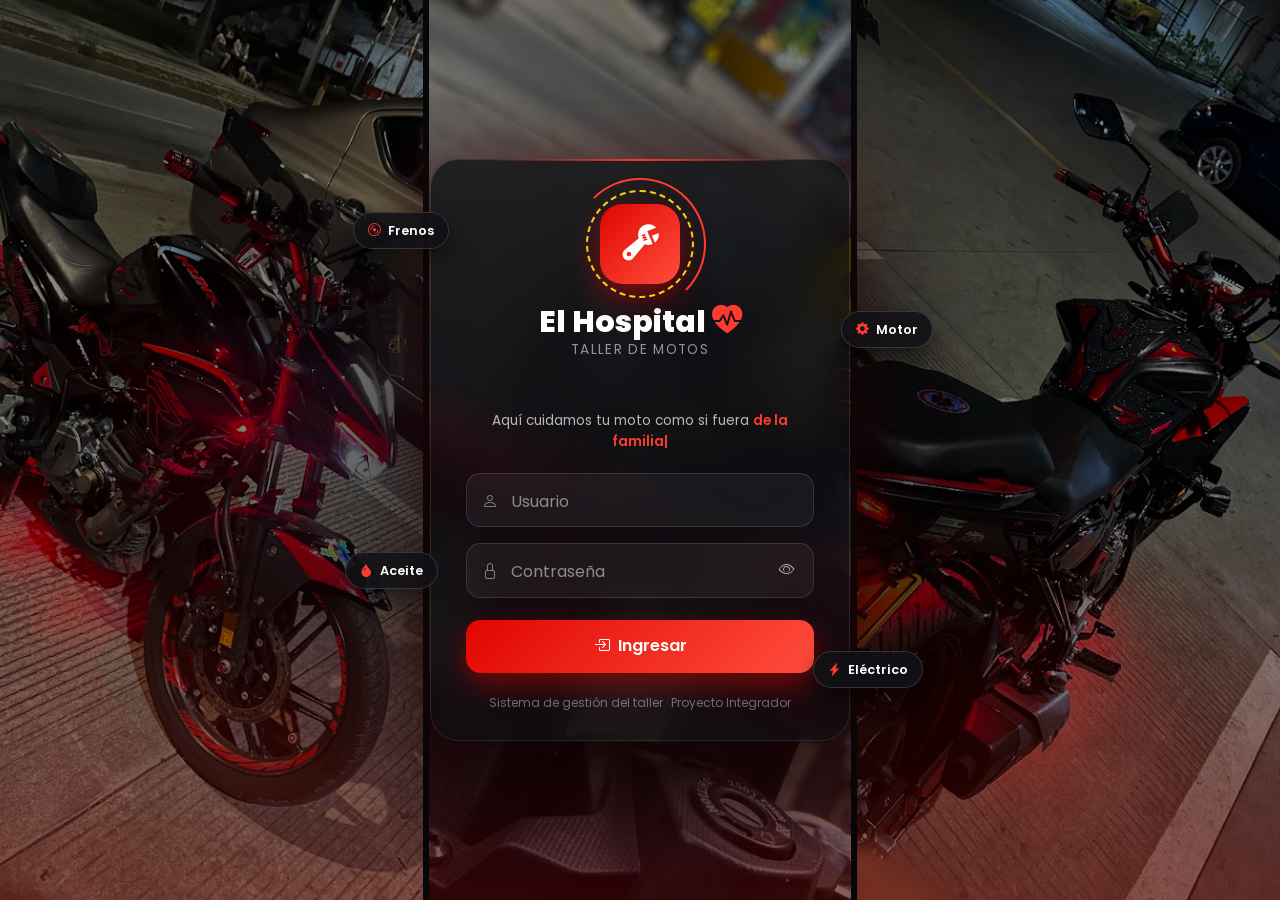
<file: frontend/pages/trabajos.html>
<!DOCTYPE html>
<html lang="es">
<head>
  <meta charset="UTF-8">
  <meta name="viewport" content="width=device-width, initial-scale=1">
  <title>Trabajos | El Hospital</title>
  <link href="https://cdn.jsdelivr.net/npm/bootstrap@5.3.3/dist/css/bootstrap.min.css" rel="stylesheet">
  <link href="https://cdn.jsdelivr.net/npm/bootstrap-icons@1.11.3/font/bootstrap-icons.min.css" rel="stylesheet">
  <link href="../css/estilos.css" rel="stylesheet">
</head>
<body>
  <div id="menu"></div>

  <main class="container py-4">
    <div class="d-flex flex-wrap justify-content-between align-items-center gap-2 mb-3">
      <div>
        <h1 class="h3 fw-bold mb-0"><i class="bi bi-tools text-taller"></i> Trabajos del taller</h1>
        <p class="text-secondary mb-0" id="subtitulo"><span id="contador">0</span> trabajos</p>
      </div>
      <button class="btn btn-taller d-none" id="btnNuevo"><i class="bi bi-plus-lg"></i> Nuevo trabajo</button>
    </div>

    <!-- Totales de mano de obra -->
    <div class="row g-3 mb-3" id="resumen"></div>

    <!-- Filtros -->
    <div class="card shadow-sm mb-3"><div class="card-body">
      <div class="row g-2">
        <div class="col-12 col-md-3">
          <div class="input-group">
            <span class="input-group-text"><i class="bi bi-search"></i></span>
            <input type="search" class="form-control" id="buscar" placeholder="Placa o apodo">
          </div>
        </div>
        <div class="col-6 col-md">
          <select class="form-select" id="filtroEstado">
            <option value="">Todos los estados</option>
            <option>PENDIENTE</option><option>EN PROCESO</option><option>TERMINADO</option>
          </select>
        </div>
        <div class="col-6 col-md">
          <select class="form-select" id="filtroTipo"></select>
        </div>
        <div class="col-6 col-md d-none" id="cajaFiltroTrabajador">
          <select class="form-select" id="filtroTrabajador"></select>
        </div>
        <div class="col-6 col-md">
          <input type="date" class="form-control" id="desde" title="Desde">
        </div>
        <div class="col-6 col-md">
          <input type="date" class="form-control" id="hasta" title="Hasta">
        </div>
      </div>
    </div></div>

    <!-- Tabla -->
    <div class="card shadow-sm"><div class="table-responsive">
      <table class="table table-hover align-middle mb-0">
        <thead class="table-dark">
          <tr><th>Fecha</th><th>Moto</th><th>Cliente</th><th>Trabajo</th><th>Trabajador</th>
              <th class="text-end">Mano de obra</th><th>Estado</th><th class="text-end">Acciones</th></tr>
        </thead>
        <tbody id="tabla"></tbody>
      </table>
    </div></div>
  </main>

  <!-- Formulario -->
  <div class="modal fade" id="modalTrabajo" tabindex="-1">
    <div class="modal-dialog modal-dialog-centered">
      <form class="modal-content" id="formTrabajo" novalidate>
        <div class="modal-header">
          <h2 class="modal-title h5" id="tituloModal">Nuevo trabajo</h2>
          <button type="button" class="btn-close" data-bs-dismiss="modal"></button>
        </div>
        <div class="modal-body row g-3">
          <div class="col-12">
            <label class="form-label">Moto *</label>
            <select class="form-select" id="id_moto" required></select>
            <div class="invalid-feedback">Elija la moto.</div>
          </div>
          <div class="col-12 d-none" id="cajaTrabajador">
            <label class="form-label">Trabajador asignado *</label>
            <select class="form-select" id="id_usuario"></select>
            <div class="invalid-feedback">Elija el trabajador.</div>
          </div>
          <div class="col-12">
            <label class="form-label">Tipo de trabajo</label>
            <select class="form-select" id="id_tipo"></select>
            <div class="form-text">Al escogerlo se pone solo el precio sugerido.</div>
          </div>
          <div class="col-12">
            <label class="form-label">¿Qué se le hizo / qué hay que hacerle? *</label>
            <textarea class="form-control" id="descripcion" rows="3" required minlength="5" maxlength="300"></textarea>
            <div class="invalid-feedback">Mínimo 5 caracteres.</div>
          </div>
          <div class="col-6">
            <label class="form-label">Mano de obra *</label>
            <input type="number" class="form-control" id="costo" required min="0" step="1000">
            <div class="invalid-feedback">0 o más.</div>
          </div>
          <div class="col-6">
            <label class="form-label">Estado *</label>
            <select class="form-select" id="estado" required>
              <option>PENDIENTE</option><option>EN PROCESO</option><option>TERMINADO</option>
            </select>
          </div>
          <p class="small text-secondary mb-0">
            <i class="bi bi-info-circle"></i> La mano de obra se suma a los ingresos cuando el trabajo queda <strong>TERMINADO</strong>.
            Los repuestos usados se cobran aparte en <strong>Ventas</strong>.
          </p>
        </div>
        <div class="modal-footer">
          <button type="button" class="btn btn-light" data-bs-dismiss="modal">Cancelar</button>
          <button type="submit" class="btn btn-taller"><i class="bi bi-save"></i> Guardar</button>
        </div>
      </form>
    </div>
  </div>

  <script src="https://cdn.jsdelivr.net/npm/bootstrap@5.3.3/dist/js/bootstrap.bundle.min.js"></script>
  <script src="../js/api.js"></script>
  <script src="../js/layout.js"></script>
  <script src="../js/trabajos.js"></script>
</body>
</html>
</file>
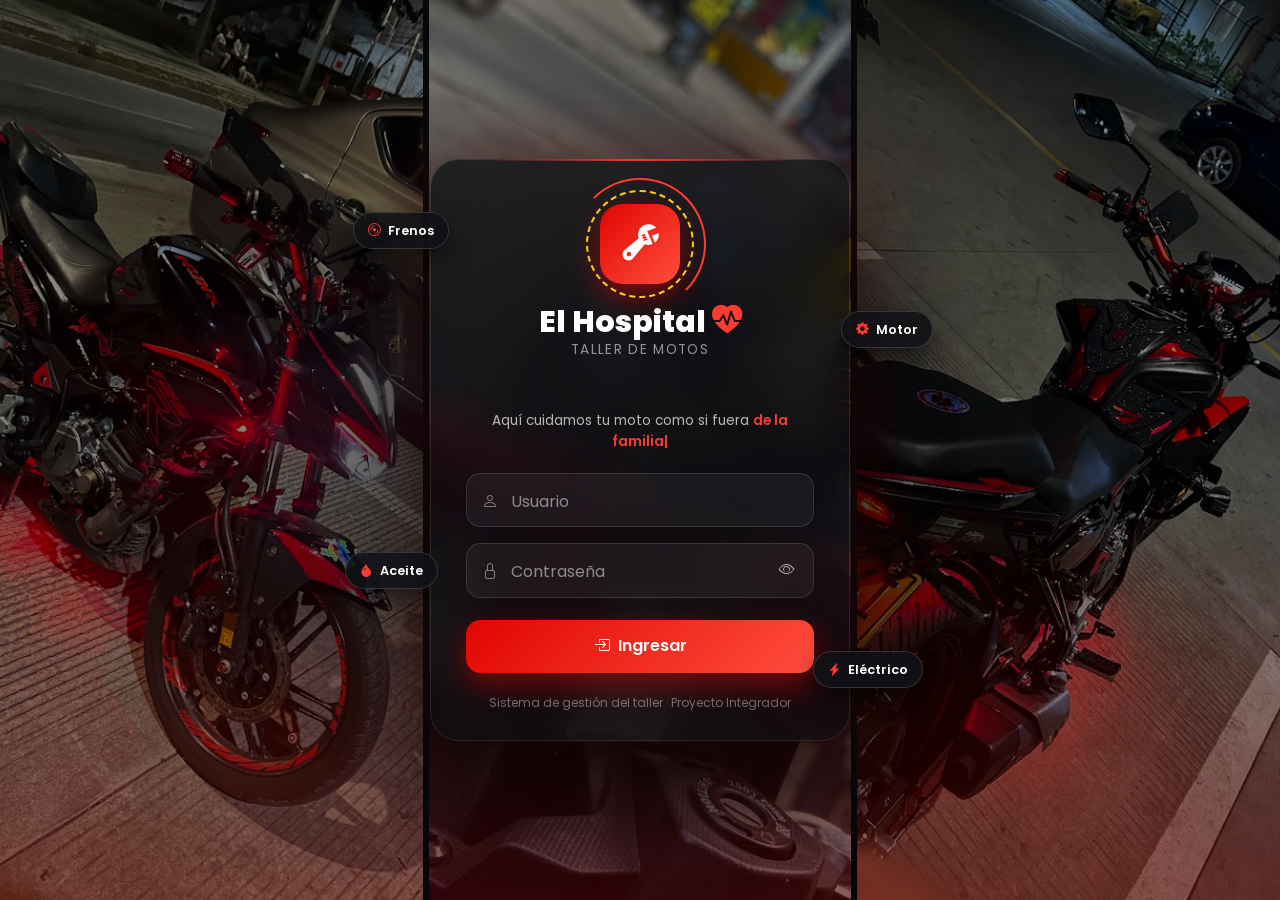
<file: frontend/pages/usuarios.html>
<!DOCTYPE html>
<html lang="es">
<head>
  <meta charset="UTF-8">
  <meta name="viewport" content="width=device-width, initial-scale=1">
  <title>Usuarios | El Hospital</title>
  <link href="https://cdn.jsdelivr.net/npm/bootstrap@5.3.3/dist/css/bootstrap.min.css" rel="stylesheet">
  <link href="https://cdn.jsdelivr.net/npm/bootstrap-icons@1.11.3/font/bootstrap-icons.min.css" rel="stylesheet">
  <link href="../css/estilos.css" rel="stylesheet">
</head>
<body>
  <div id="menu"></div>

  <main class="container py-4">
    <div class="d-flex flex-wrap justify-content-between align-items-center gap-2 mb-3">
      <div>
        <h1 class="h3 fw-bold mb-0"><i class="bi bi-person-gear text-taller"></i> Usuarios y roles</h1>
        <p class="text-secondary mb-0">Personal con acceso al sistema · <span id="contador">0</span></p>
      </div>
      <button class="btn btn-taller" id="btnNuevo"><i class="bi bi-person-plus"></i> Nuevo usuario</button>
    </div>

    <div class="card shadow-sm mb-3"><div class="card-body">
      <div class="row g-2">
        <div class="col-md-8">
          <div class="input-group">
            <span class="input-group-text"><i class="bi bi-search"></i></span>
            <input type="search" class="form-control" id="buscar" placeholder="Buscar por nombre o usuario">
          </div>
        </div>
        <div class="col-md-4"><select class="form-select" id="filtroRol"></select></div>
      </div>
    </div></div>

    <div class="card shadow-sm"><div class="table-responsive">
      <table class="table table-hover align-middle mb-0">
        <thead class="table-dark">
          <tr><th>Nombre</th><th>Usuario</th><th>Rol</th><th>Estado</th><th>Creado</th><th class="text-end">Acciones</th></tr>
        </thead>
        <tbody id="tabla"></tbody>
      </table>
    </div></div>
  </main>

  <div class="modal fade" id="modalUsuario" tabindex="-1">
    <div class="modal-dialog modal-dialog-centered">
      <form class="modal-content" id="formUsuario" novalidate>
        <div class="modal-header">
          <h2 class="modal-title h5" id="tituloModal">Nuevo usuario</h2>
          <button type="button" class="btn-close" data-bs-dismiss="modal"></button>
        </div>
        <div class="modal-body row g-3">
          <div class="col-12">
            <label class="form-label">Nombre completo *</label>
            <input class="form-control" id="nombre" required minlength="3" maxlength="100">
            <div class="invalid-feedback">Mínimo 3 caracteres.</div>
          </div>
          <div class="col-md-6">
            <label class="form-label">Usuario *</label>
            <input class="form-control" id="usuario" required pattern="[a-z0-9_]{3,30}" autocomplete="off">
            <div class="invalid-feedback">Minúsculas, números o _ (3 a 30).</div>
          </div>
          <div class="col-md-6">
            <label class="form-label" id="etiquetaContrasena">Contraseña *</label>
            <input type="password" class="form-control" id="contrasena" minlength="6" maxlength="50" autocomplete="new-password">
            <div class="invalid-feedback">Mínimo 6 caracteres.</div>
            <div class="form-text d-none" id="notaContrasena">Déjela vacía para no cambiarla.</div>
          </div>
          <div class="col-md-6">
            <label class="form-label">Rol *</label>
            <select class="form-select" id="id_rol" required></select>
            <div class="invalid-feedback">Elija un rol.</div>
          </div>
          <div class="col-md-6">
            <label class="form-label">Acceso</label>
            <select class="form-select" id="activo">
              <option value="S">Activo (puede entrar)</option>
              <option value="N">Inactivo (sin acceso)</option>
            </select>
          </div>
        </div>
        <div class="modal-footer">
          <button type="button" class="btn btn-light" data-bs-dismiss="modal">Cancelar</button>
          <button type="submit" class="btn btn-taller"><i class="bi bi-save"></i> Guardar</button>
        </div>
      </form>
    </div>
  </div>

  <script src="https://cdn.jsdelivr.net/npm/bootstrap@5.3.3/dist/js/bootstrap.bundle.min.js"></script>
  <script src="../js/api.js"></script>
  <script src="../js/layout.js"></script>
  <script src="../js/usuarios.js"></script>
</body>
</html>
</file>
<file: frontend/css/estilos.css>
/* estilos.css - Identidad visual de "El Hospital" (colores de Rodolfa) */
:root {
  --rojo: #e10600;
  --rojo-oscuro: #a80400;
  --negro: #121212;
  --gris: #1e1e1e;
}

body { background: #f4f4f6; }

/* ---------- Login ---------- */
.login-pagina { min-height: 100vh; }

.login-foto {
  background: linear-gradient(rgba(0,0,0,.35), rgba(0,0,0,.75)), url("../assets/rodolfa.jpg") center / cover;
  color: #fff;
}

.login-panel { background: var(--negro); color: #fff; }

.logo {
  display: inline-flex; align-items: center; justify-content: center;
  width: 64px; height: 64px; border-radius: 16px;
  background: var(--rojo); color: #fff; font-size: 2rem;
}

.login-panel .form-control {
  background: var(--gris); border-color: #333; color: #fff;
}
.login-panel .form-control:focus {
  border-color: var(--rojo); box-shadow: 0 0 0 .2rem rgba(225, 6, 0, .25);
}
.login-panel .input-group-text { background: var(--gris); border-color: #333; color: #aaa; }

/* ---------- Botones con el rojo del taller ---------- */
.btn-taller { background: var(--rojo); border-color: var(--rojo); color: #fff; }
.btn-taller:hover, .btn-taller:focus { background: var(--rojo-oscuro); border-color: var(--rojo-oscuro); color: #fff; }

.text-taller { color: var(--rojo); }

/* ---------- Menú superior ---------- */
.barra { background: var(--negro); }
.barra .nav-link.active { color: #fff; border-bottom: 2px solid var(--rojo); }
.logo-mini {
  display: inline-flex; align-items: center; justify-content: center;
  width: 32px; height: 32px; border-radius: 8px; background: var(--rojo); margin-right: 6px;
}
.bg-taller { background: var(--rojo) !important; }

/* ---------- Tarjetas del dashboard ---------- */
.tarjeta-kpi { border: 0; border-left: 4px solid var(--rojo); }
.tarjeta-kpi .icono {
  width: 46px; height: 46px; border-radius: 12px; font-size: 1.3rem;
  display: flex; align-items: center; justify-content: center;
  background: rgba(225, 6, 0, .1); color: var(--rojo);
}
.tarjeta-kpi.alerta { background: #fff5f5; }

/* ---------- Barras de los reportes ---------- */
.barra-dato { height: 8px; }
.barra-dato .progress-bar { background: var(--rojo); }

/* ---------- Al imprimir: sin menú ni botones ---------- */
@media print {
  #menu, .no-imprimir { display: none !important; }
  body { background: #fff; }
  .card { box-shadow: none !important; border: 1px solid #ddd; }
}

/* ---------- Tarjetas de ventas ---------- */
.venta-card { border: 0; border-left: 4px solid var(--rojo); }
.venta-card .linea { display: flex; justify-content: space-between; gap: .5rem; font-size: .92rem; padding: .15rem 0; }
.resumen-venta { background: var(--negro); color: #fff; }


/* =========================================================
   TEMA "EL HOSPITAL" v4: oscuro, menú lateral y una vitrina de fotos distinta en cada sección
   ========================================================= */
:root { --azul: #3b82f6; --verde: #22c55e; --naranja: #f59e0b; --morado: #a855f7; --acento: #e10600; --lateral: 250px; }

body.con-lateral {
  font-family: "Poppins", system-ui, -apple-system, "Segoe UI", sans-serif;
  background: #08080a; color: #e5e7eb; min-height: 100vh;
}
@media (min-width: 992px) { body.con-lateral { padding-left: var(--lateral); } }

/* ---------- Fondo: manchas de luz del color de cada sección + puntitos ---------- */
#fondo { position: fixed; inset: 0; z-index: -1; overflow: hidden; background: #08080a; }
#fondo .mancha { position: absolute; border-radius: 50%; filter: blur(90px); animation: deriva 26s ease-in-out infinite alternate; }
#fondo .m1 { width: 560px; height: 560px; background: var(--acento); top: -200px; left: 8%; opacity: .45; }
#fondo .m2 { width: 480px; height: 480px; background: #e10600; bottom: -220px; right: -100px; opacity: .3; animation-duration: 32s; }
#fondo .m3 { width: 400px; height: 400px; background: #6d28d9; top: 38%; left: 42%; opacity: .16; animation-duration: 38s; }
@keyframes deriva { from { transform: translate(0, 0) scale(1); } to { transform: translate(90px, 60px) scale(1.15); } }
#fondo .puntos {
  position: absolute; inset: 0;
  background-image: radial-gradient(rgba(255, 255, 255, .07) 1px, transparent 1.3px); background-size: 24px 24px;
  -webkit-mask-image: linear-gradient(180deg, #000, transparent 75%); mask-image: linear-gradient(180deg, #000, transparent 75%);
}

/* ---------- Menú lateral ---------- */
.lateral {
  --bs-offcanvas-width: 270px;
  background-image: linear-gradient(180deg, rgba(14, 14, 16, .9), rgba(28, 8, 6, .92));
  backdrop-filter: blur(16px); -webkit-backdrop-filter: blur(16px);
  border-right: 1px solid rgba(255, 255, 255, .08); color: #fff;
}
@media (min-width: 992px) {
  .lateral { position: fixed; top: 0; bottom: 0; left: 0; width: var(--lateral); z-index: 1030; overflow-y: auto; }
}
.lateral .offcanvas-body { display: flex; flex-direction: column; flex-grow: 1; height: 100%; padding: 1.2rem 1rem; }
.lateral-marca { display: flex; align-items: center; gap: .6rem; font-weight: 700; font-size: 1.15rem; color: #fff; text-decoration: none; margin-bottom: 1.2rem; }
.lateral-marca:hover { color: #fff; }
.logo-mini {
  width: 40px; height: 40px; border-radius: .8rem; display: inline-grid; place-items: center; flex: 0 0 40px;
  background: linear-gradient(135deg, var(--rojo), #ff4d3d); color: #fff; font-size: 1.25rem;
  box-shadow: 0 6px 18px rgba(225, 6, 0, .55);
}
.lateral-usuario {
  display: flex; align-items: center; gap: .7rem; padding: .75rem; border-radius: 1rem; margin-bottom: 1.3rem;
  background: rgba(255, 255, 255, .05); border: 1px solid rgba(255, 255, 255, .07);
}
.avatar {
  width: 42px; height: 42px; flex: 0 0 42px; border-radius: 50%; display: inline-grid; place-items: center;
  background: linear-gradient(135deg, var(--rojo), #ff7a00); color: #fff; font-weight: 700; font-size: 1.1rem;
}
.rol-pill { display: inline-block; font-size: .68rem; padding: .1rem .55rem; border-radius: 1rem; background: rgba(225, 6, 0, .22); color: #ff9a8f; margin-top: .2rem; }
.lateral-titulo { font-size: .68rem; letter-spacing: .14em; text-transform: uppercase; color: rgba(255, 255, 255, .4); margin: 0 .6rem .5rem; }
.lateral-link {
  display: flex; align-items: center; gap: .75rem; padding: .5rem .7rem; margin-bottom: .25rem; border-radius: .85rem;
  color: rgba(255, 255, 255, .72); text-decoration: none; transition: background .2s, color .2s, transform .2s;
}
.lateral-link .burbuja {
  width: 36px; height: 36px; flex: 0 0 36px; border-radius: .7rem; display: grid; place-items: center;
  background: color-mix(in srgb, var(--color) 18%, transparent); color: var(--color); transition: .2s;
}
.lateral-link .flecha { margin-left: auto; opacity: 0; transition: .2s; font-size: .8rem; }
.lateral-link:hover { background: rgba(255, 255, 255, .06); color: #fff; transform: translateX(4px); }
.lateral-link:hover .flecha { opacity: .6; }
.lateral-link.activo { color: #fff; font-weight: 600; background: linear-gradient(90deg, color-mix(in srgb, var(--color) 32%, transparent), transparent); box-shadow: inset 3px 0 0 var(--color); }
.lateral-link.activo .burbuja { background: var(--color); color: #fff; box-shadow: 0 6px 18px color-mix(in srgb, var(--color) 55%, transparent); }
.lateral-link.activo .flecha { opacity: .8; }
.lateral-pie { margin-top: auto; padding-top: 1rem; }
.btn-salir { width: 100%; border-radius: .85rem; color: #fff; background: rgba(255, 255, 255, .06); border: 1px solid rgba(255, 255, 255, .1); padding: .6rem; }
.btn-salir:hover { background: var(--rojo); border-color: var(--rojo); color: #fff; }

.barra-movil {
  position: sticky; top: 0; z-index: 1020; display: flex; align-items: center; gap: .6rem;
  padding: .6rem 4.5rem .6rem .8rem; color: #fff; font-weight: 700;
  background: rgba(10, 10, 12, .82); backdrop-filter: blur(12px); border-bottom: 2px solid var(--acento);
}
.barra-movil .btn { color: #fff; font-size: 1.6rem; padding: 0 .3rem; border: 0; }
.barra-movil .logo-mini { width: 32px; height: 32px; flex-basis: 32px; font-size: 1rem; }

/* ---------- Campanita flotante ---------- */
.campana-flotante { position: fixed; top: 16px; right: 20px; z-index: 1045; }
@media (max-width: 991.98px) { .campana-flotante { top: 7px; right: 12px; } }
.btn-campana {
  width: 46px; height: 46px; border-radius: 50%; color: #fff; font-size: 1.15rem;
  background: rgba(20, 20, 24, .7); backdrop-filter: blur(10px); border: 1px solid rgba(255, 255, 255, .15);
  box-shadow: 0 8px 22px rgba(0, 0, 0, .4);
}
.btn-campana:hover, .btn-campana.show { color: #fff; background: var(--rojo); border-color: var(--rojo); }
.btn-campana .badge { position: absolute; top: -3px; right: -3px; font-size: .65rem; }
.btn-campana.sonando i { display: inline-block; animation: campana 1s ease-in-out 2; }
@keyframes campana { 0%,100% { transform: rotate(0) } 20% { transform: rotate(18deg) } 40% { transform: rotate(-16deg) } 60% { transform: rotate(10deg) } 80% { transform: rotate(-6deg) } }
.panel-actividad { width: min(390px, 92vw); background: #141418; border: 1px solid rgba(255, 255, 255, .08); border-radius: 1rem; overflow: hidden; box-shadow: 0 20px 50px rgba(0, 0, 0, .55); }
.lista-actividad { max-height: 420px; overflow-y: auto; }
#actividad .lista-actividad { max-height: 560px; }

/* ---------- Encabezado: texto a la izquierda, fotos a la derecha ---------- */
.encabezado {
  background: none !important; box-shadow: none !important; border-radius: 0 !important;
  padding: 2.2rem 0 1.4rem !important; margin-bottom: 1.6rem !important;
  display: flex !important; flex-wrap: nowrap !important; align-items: center !important; gap: 2rem !important;
  color: #fff; text-shadow: 0 2px 14px rgba(0, 0, 0, .55);
}
.hero-texto { flex: 1; min-width: 0; display: flex; flex-direction: column; align-items: flex-start; gap: 1.1rem; animation: aparecer .6s ease both; }
.hero-texto > .d-flex { width: 100%; }
.encabezado h1 { font-size: clamp(2rem, 4.4vw, 3.3rem) !important; font-weight: 800 !important; letter-spacing: -.02em; margin-bottom: .3rem; }
.encabezado h1 i { color: var(--acento) !important; }
.encabezado p, .encabezado .text-secondary { color: rgba(255, 255, 255, .8) !important; font-size: 1.02rem; }
.encabezado .btn { padding: .6rem 1.1rem; border-radius: .85rem; text-shadow: none; }
.encabezado .btn-outline-dark, .encabezado .btn-outline-secondary, .encabezado .btn-light {
  color: #fff; border-color: rgba(255, 255, 255, .45); background: rgba(255, 255, 255, .06); backdrop-filter: blur(8px);
}
.encabezado .btn-outline-dark:hover, .encabezado .btn-outline-secondary:hover, .encabezado .btn-light:hover { background: #fff; color: #121212; }
.etiqueta {
  display: inline-flex; align-items: center; gap: .35rem; font-size: .72rem; font-weight: 600; letter-spacing: .12em;
  text-transform: uppercase; color: #fff; background: var(--acento); padding: .3rem .85rem; border-radius: 2rem;
  margin-bottom: .7rem; text-shadow: none; box-shadow: 0 6px 18px color-mix(in srgb, var(--acento) 50%, transparent);
}
.reloj { font-size: clamp(2rem, 4vw, 3.2rem); font-weight: 800; line-height: 1; }

/* =========== VITRINAS: cada sección muestra sus fotos de forma distinta =========== */
.vitrina { position: relative; flex: 0 0 auto; margin: .5rem 2.5rem .5rem 1rem; cursor: zoom-in; text-shadow: none; animation: aparecer .8s ease both; }
.vitrina img { display: block; width: 100%; height: 100%; object-fit: cover; transition: transform .6s; }
.chip-flotante {
  position: absolute; z-index: 3; display: inline-flex; align-items: center; gap: .4rem; padding: .45rem .85rem; border-radius: 2rem;
  font-size: .78rem; font-weight: 600; color: #fff; white-space: nowrap; background: rgba(18, 18, 22, .88); backdrop-filter: blur(8px);
  border: 1px solid rgba(255, 255, 255, .15); box-shadow: 0 10px 25px rgba(0, 0, 0, .45); animation: flotar 4s ease-in-out infinite;
}
.chip-flotante i { color: var(--acento); }
@keyframes flotar { 0%, 100% { transform: translateY(0); } 50% { transform: translateY(-9px); } }

/* INICIO: banner de cine, la foto se funde con el fondo */
.encabezado.con-cine {
  position: relative; overflow: hidden; min-height: 380px; padding: 3rem 2.6rem !important;
  border: 1px solid rgba(255, 255, 255, .08); border-radius: 1.6rem !important;
  background: linear-gradient(90deg, rgba(14, 14, 18, .95) 40%, rgba(14, 14, 18, .4)) !important;
  box-shadow: 0 30px 60px rgba(0, 0, 0, .45) !important;
}
.con-cine .hero-texto { position: relative; z-index: 2; max-width: 60%; }
.vitrina-cine {
  position: absolute !important; top: 0; right: 0; bottom: 0; width: 52%; margin: 0 !important; z-index: 1;
  -webkit-mask-image: linear-gradient(to right, transparent, #000 45%); mask-image: linear-gradient(to right, transparent, #000 45%);
}
.vitrina-cine img { object-position: center 55%; }
.vitrina-cine:hover img { transform: scale(1.05); }

/* TRABAJOS: fotos polaroid pegadas con cinta */
.vitrina-polaroid { width: 395px; height: 345px; }
.polaroid {
  position: absolute; width: 205px; margin: 0; padding: 10px 10px 0; background: #f4f2ec; border-radius: 4px;
  box-shadow: 0 25px 45px rgba(0, 0, 0, .6); transition: transform .5s cubic-bezier(.2, .8, .2, 1);
}
.polaroid img { height: 235px; border-radius: 2px; }
.polaroid figcaption { font-family: "Caveat", cursive; font-size: 1.5rem; color: #222; text-align: center; padding: .3rem 0 .45rem; line-height: 1.1; }
.polaroid::before {
  content: ""; position: absolute; top: -12px; left: 50%; width: 76px; height: 24px; transform: translateX(-50%) rotate(-4deg);
  background: rgba(255, 255, 255, .45); box-shadow: 0 2px 6px rgba(0, 0, 0, .25);
}
.polaroid.p0 { left: 0; top: 26px; transform: rotate(-8deg); z-index: 2; }
.polaroid.p1 { right: 0; top: 0; transform: rotate(7deg); z-index: 1; }
.vitrina-polaroid:hover .p0 { transform: rotate(-3deg) translate(-14px, -8px) scale(1.04); }
.vitrina-polaroid:hover .p1 { transform: rotate(11deg) translate(16px, -4px); }
.vitrina.una .polaroid.p0 { left: 95px; }

/* REPUESTOS: foto redonda con anillo que gira y etiquetas flotando */
.vitrina-circulo { width: 300px; height: 300px; margin-right: 4rem; }
.anillo { position: absolute; inset: 0; border-radius: 50%; border: 3px dashed var(--acento); animation: girar 24s linear infinite; }
@keyframes girar { to { transform: rotate(360deg); } }
.circulo-foto {
  position: absolute; inset: 24px; border-radius: 50%; overflow: hidden; border: 4px solid #fff;
  box-shadow: 0 25px 50px rgba(0, 0, 0, .6), 0 0 0 12px color-mix(in srgb, var(--acento) 22%, transparent);
}
.vitrina-circulo:hover .circulo-foto img { transform: scale(1.1); }
.vitrina-circulo .c1 { top: 22px; left: -40px; }
.vitrina-circulo .c2 { top: 46%; right: -56px; animation-delay: -1.3s; }
.vitrina-circulo .c3 { bottom: 16px; left: -14px; animation-delay: -2.6s; }

/* VENTAS: dos fotos partidas en diagonal con una raya de luz */
.vitrina-diagonal { width: 440px; height: 290px; filter: drop-shadow(0 25px 30px rgba(0, 0, 0, .55)); }
.vitrina-diagonal .lado { position: absolute; top: 0; bottom: 0; width: 62%; overflow: hidden; border-radius: 1.3rem; transition: transform .5s; }
.vitrina-diagonal .l0 { left: 0; clip-path: polygon(0 0, 100% 0, 78% 100%, 0 100%); }
.vitrina-diagonal .l1 { right: 0; clip-path: polygon(22% 0, 100% 0, 100% 100%, 0 100%); }
.vitrina-diagonal .raya {
  position: absolute; top: -14px; bottom: -14px; left: 44.8%; width: 6px; border-radius: 3px; z-index: 2;
  background: var(--acento); transform: translateX(-50%) rotate(11.7deg); box-shadow: 0 0 22px var(--acento);
}
.vitrina-diagonal:hover .l0 { transform: translateX(-12px); }
.vitrina-diagonal:hover .l1 { transform: translateX(12px); }
.vitrina-diagonal .abajo { bottom: -18px; left: 22px; }
.vitrina.una .lado.l0 { width: 100%; clip-path: none; }

/* CLIENTES: tarjeta alta con un respaldo de color */
.vitrina-tarjeta { width: 270px; height: 350px; margin-right: 3.5rem; }
.vitrina-tarjeta::before {
  content: ""; position: absolute; inset: 0; border-radius: 1.6rem; transform: rotate(-7deg);
  background: linear-gradient(135deg, var(--acento), #ff4d6d); opacity: .85; transition: transform .5s;
}
.tarjeta-cliente {
  position: absolute; inset: 0; border-radius: 1.6rem; overflow: hidden; transform: rotate(3deg); transition: transform .5s;
  border: 1px solid rgba(255, 255, 255, .15); box-shadow: 0 25px 50px rgba(0, 0, 0, .6);
}
.tarjeta-texto {
  position: absolute; left: 0; right: 0; bottom: 0; padding: 3.2rem 1.2rem 1.1rem;
  background: linear-gradient(transparent, rgba(0, 0, 0, .92)); color: #fff; font-weight: 700; font-size: 1.05rem;
}
.tarjeta-texto i { color: #ff5c8a; }
.tarjeta-texto small { display: block; font-weight: 400; font-size: .78rem; opacity: .8; }
.vitrina-tarjeta:hover .tarjeta-cliente { transform: rotate(0) scale(1.03); }
.vitrina-tarjeta:hover::before { transform: rotate(-11deg); }

/* CATÁLOGO: mosaico de dos piezas con números grandes */
.vitrina-mosaico { width: 345px; height: 335px; }
.vitrina-mosaico::before { content: ""; position: absolute; inset: 34px 44px; border: 2px solid var(--acento); border-radius: 1.4rem; opacity: .7; }
.tesela {
  position: absolute; width: 158px; height: 285px; border-radius: 1.2rem; overflow: hidden; transition: transform .5s;
  border: 2px solid rgba(255, 255, 255, .14); box-shadow: 0 25px 45px rgba(0, 0, 0, .55);
}
.tesela.t0 { left: 0; top: 0; }
.tesela.t1 { right: 0; bottom: 0; }
.tesela .numero {
  position: absolute; left: .7rem; bottom: .2rem; font-size: 3.2rem; font-weight: 800; line-height: 1;
  color: transparent; -webkit-text-stroke: 2px rgba(255, 255, 255, .92);
}
.vitrina-mosaico:hover .t0 { transform: translateY(12px) rotate(-2deg); }
.vitrina-mosaico:hover .t1 { transform: translateY(-12px) rotate(2deg); }
.vitrina.una .tesela.t0 { left: 92px; }

/* REPORTES: la foto dentro de una pantalla "en vivo" */
.vitrina-pantalla { width: 430px; }
.monitor {
  position: relative; aspect-ratio: 4 / 3; border-radius: 1rem; overflow: hidden; border: 10px solid #111;
  box-shadow: 0 0 0 1px rgba(255, 255, 255, .12), 0 30px 60px rgba(0, 0, 0, .6), 0 0 70px color-mix(in srgb, var(--acento) 35%, transparent);
}
.monitor::after { content: ""; position: absolute; inset: 0; pointer-events: none; background: repeating-linear-gradient(0deg, rgba(0, 0, 0, .14) 0 2px, transparent 2px 4px); }
.base-monitor { width: 130px; height: 16px; margin: 0 auto; background: linear-gradient(#262626, #0c0c0c); border-radius: 0 0 .7rem .7rem; }
.en-directo {
  position: absolute; top: .7rem; left: .7rem; z-index: 2; font-size: .7rem; font-weight: 700; letter-spacing: .12em;
  padding: .2rem .6rem; border-radius: .4rem; background: var(--acento); color: #fff; animation: parpadeo 1.6s infinite;
}
@keyframes parpadeo { 50% { opacity: .45; } }
.mini-barras { position: absolute; right: .8rem; bottom: .8rem; z-index: 2; display: flex; align-items: flex-end; gap: 4px; height: 50px; padding: 6px 7px; border-radius: .5rem; background: rgba(0, 0, 0, .6); }
.mini-barras i { width: 7px; height: 100%; background: var(--acento); border-radius: 2px; transform-origin: bottom; animation: barra 1.8s ease-in-out infinite; }
.mini-barras i:nth-child(2) { animation-delay: -.4s; } .mini-barras i:nth-child(3) { animation-delay: -.8s; }
.mini-barras i:nth-child(4) { animation-delay: -1.2s; } .mini-barras i:nth-child(5) { animation-delay: -1.6s; }
@keyframes barra { 0%, 100% { transform: scaleY(.35); } 50% { transform: scaleY(1); } }
.vitrina-pantalla:hover img { transform: scale(1.06); }

/* ---------- Visor de fotos en grande ---------- */
.visor .modal-content { align-items: center; }
.visor-img { max-width: 100%; max-height: 82vh; object-fit: contain; border-radius: 1rem; box-shadow: 0 30px 80px rgba(0, 0, 0, .8); }
.visor-pie { display: flex; gap: 1rem; justify-content: center; color: #fff; margin-top: .8rem; font-weight: 600; }
.visor-contador { color: rgba(255, 255, 255, .6); font-weight: 400; }
.visor-cerrar { position: absolute; top: -2.2rem; right: 0; }
.visor-flecha {
  position: absolute; top: 45%; width: 48px; height: 48px; border-radius: 50%; border: 0; color: #fff; font-size: 1.3rem;
  background: rgba(255, 255, 255, .12); backdrop-filter: blur(8px);
}
.visor-flecha:hover { background: var(--acento); }
.visor-flecha.izquierda { left: .5rem; }
.visor-flecha.derecha { right: .5rem; }
.modal-backdrop.show { opacity: .85; }

/* ---------- Tarjetas de vidrio, tablas y formularios ---------- */
body.con-lateral .card {
  background: rgba(18, 18, 22, .7) !important; color: #e5e7eb;
  backdrop-filter: blur(14px) saturate(140%); -webkit-backdrop-filter: blur(14px) saturate(140%);
  border: 1px solid rgba(255, 255, 255, .08) !important; border-radius: 1.1rem;
  box-shadow: 0 20px 45px rgba(0, 0, 0, .35) !important;
}
body.con-lateral .card > .table-responsive { border-radius: 1.1rem; overflow: hidden; }
body.con-lateral .venta-card { border-left: 4px solid var(--rojo) !important; transition: transform .2s; }
body.con-lateral .venta-card:hover { transform: translateY(-4px); }
body.con-lateral .table { --bs-table-bg: transparent; --bs-table-hover-bg: rgba(255, 255, 255, .06); --bs-table-hover-color: #fff; }
body.con-lateral .table thead.table-dark { border-bottom: 3px solid var(--acento); }
body.con-lateral .table thead.table-dark th { background: rgba(0, 0, 0, .55); color: #fff; font-weight: 600; border-color: rgba(255, 255, 255, .06); }
body.con-lateral .table td { border-color: rgba(255, 255, 255, .06); }
body.con-lateral tbody tr { animation: aparecer .4s ease both; }
body.con-lateral tbody tr:nth-child(2) { animation-delay: .04s; } body.con-lateral tbody tr:nth-child(3) { animation-delay: .08s; }
body.con-lateral tbody tr:nth-child(4) { animation-delay: .12s; } body.con-lateral tbody tr:nth-child(5) { animation-delay: .16s; }
body.con-lateral tbody tr:nth-child(6) { animation-delay: .2s; }  body.con-lateral tbody tr:nth-child(n+7) { animation-delay: .24s; }
body.con-lateral .form-control, body.con-lateral .form-select, body.con-lateral .input-group-text {
  background-color: rgba(255, 255, 255, .06); border-color: rgba(255, 255, 255, .12); color: #fff;
}
body.con-lateral .form-select option { background: #16161a; }
body.con-lateral .form-control:focus, body.con-lateral .form-select:focus {
  background-color: rgba(255, 255, 255, .1); border-color: var(--acento);
  box-shadow: 0 0 0 .2rem color-mix(in srgb, var(--acento) 25%, transparent);
}
body.con-lateral .modal-content { background: #141418; border: 1px solid rgba(255, 255, 255, .08); border-radius: 1.1rem; overflow: hidden; }
.modal-header.bg-dark { background: linear-gradient(90deg, #0d0d0f, #3a0a08) !important; border-bottom: 3px solid var(--rojo); }
body.con-lateral .nav-tabs { border-color: rgba(255, 255, 255, .1); }
body.con-lateral .nav-tabs .nav-link { color: rgba(255, 255, 255, .7); border: 0; }
body.con-lateral .nav-tabs .nav-link.active { color: #fff; font-weight: 600; background: rgba(18, 18, 22, .75); border-bottom: 3px solid var(--acento); }
.btn-taller { background: linear-gradient(135deg, var(--rojo), #ff4d3d); border: 0; color: #fff; box-shadow: 0 8px 20px rgba(225, 6, 0, .38); transition: transform .15s, box-shadow .15s; }
.btn-taller:hover { color: #fff; transform: translateY(-2px); box-shadow: 0 12px 26px rgba(225, 6, 0, .5); }
.tarjeta-kpi { transition: transform .2s; }
.tarjeta-kpi:hover { transform: translateY(-4px); }
.tarjeta-kpi .icono { background: var(--acento) !important; color: #fff !important; box-shadow: 0 6px 16px color-mix(in srgb, var(--acento) 45%, transparent); }

/* ---------- Tarjetas de colores (inicio) ---------- */
.kpi {
  position: relative; overflow: hidden; height: 100%; color: #fff; padding: 1.15rem 1.25rem; border-radius: 1.1rem;
  box-shadow: 0 16px 35px rgba(0, 0, 0, .35); transition: transform .2s ease-out, box-shadow .2s;
  animation: aparecer .55s ease both; will-change: transform;
}
.kpi::before {
  content: ""; position: absolute; inset: 0; opacity: 0; transition: opacity .2s;
  background: radial-gradient(circle at var(--brillo-x, 50%) var(--brillo-y, 0%), rgba(255, 255, 255, .3), transparent 45%);
}
.kpi:hover { box-shadow: 0 26px 50px rgba(0, 0, 0, .5); }
.kpi:hover::before { opacity: 1; }
.row > div:nth-child(2) > .kpi { animation-delay: .07s; } .row > div:nth-child(3) > .kpi { animation-delay: .14s; }
.row > div:nth-child(4) > .kpi { animation-delay: .21s; }
.kpi-titulo { font-size: .8rem; opacity: .9; }
.kpi-valor { font-size: 1.55rem; font-weight: 800; line-height: 1.25; }
.kpi-detalle { font-size: .74rem; opacity: .88; }
.kpi-icono { position: absolute; right: -6px; bottom: -14px; font-size: 4.8rem; opacity: .2; }
.kpi-rojo    { background: linear-gradient(135deg, #e10600, #ff5a36); }
.kpi-verde   { background: linear-gradient(135deg, #0f9f4f, #34d399); }
.kpi-naranja { background: linear-gradient(135deg, #f59e0b, #fb7185); }
.kpi-azul    { background: linear-gradient(135deg, #2563eb, #38bdf8); }
.kpi-morado  { background: linear-gradient(135deg, #7c3aed, #c084fc); }
.kpi-negro   { background: linear-gradient(135deg, #18181b, #3f3f46); border: 1px solid rgba(255, 255, 255, .1); }

/* ---------- Actividad del taller ---------- */
.actividad-item { display: flex; gap: .75rem; align-items: flex-start; padding: .8rem 1rem; border-bottom: 1px solid rgba(255, 255, 255, .07); animation: aparecer .35s ease both; }
.actividad-item:last-child { border-bottom: 0; }
.actividad-icono { flex: 0 0 38px; height: 38px; border-radius: .75rem; display: grid; place-items: center; color: #fff; font-size: 1.05rem; }
.c-verde { background: var(--verde); } .c-rojo { background: var(--rojo); } .c-azul { background: var(--azul); }
.c-naranja { background: var(--naranja); } .c-morado { background: var(--morado); } .c-gris { background: #6b7280; }
.actividad-hora { font-size: .72rem; color: #9ca3af; margin-top: .15rem; }
.en-vivo { display: inline-flex; align-items: center; gap: .4rem; font-size: .75rem; color: var(--verde); font-weight: 600; }
.en-vivo::before { content: ""; width: 8px; height: 8px; border-radius: 50%; background: var(--verde); animation: latido 1.4s infinite; }
@keyframes latido { 0% { box-shadow: 0 0 0 0 rgba(34, 197, 94, .6) } 100% { box-shadow: 0 0 0 10px rgba(34, 197, 94, 0) } }
.aviso-actividad { background: #121214; color: #fff; border-left: 4px solid var(--rojo) !important; border-radius: .9rem; width: 370px; max-width: 92vw; }
.aviso-actividad .actividad-item { border: 0; padding: 0; }

/* ---------- Animaciones ---------- */
@keyframes aparecer { from { opacity: 0; transform: translateY(14px); } to { opacity: 1; transform: none; } }
.sin-animacion, .sin-animacion * { animation: none !important; }
.listo tbody tr, .listo .actividad-item, .listo .venta-card { animation: none !important; }
@media (prefers-reduced-motion: reduce) { * { animation: none !important; transition: none !important; } }

/* ---------- Celular ---------- */
@media (max-width: 991.98px) {
  .vitrina:not(.vitrina-cine) { zoom: .8; }
}
@media (max-width: 767.98px) {
  .encabezado { flex-direction: column-reverse; align-items: flex-start !important; gap: 1.4rem !important; padding-top: 1.6rem !important; }
  .vitrina:not(.vitrina-cine) { margin: 0 auto !important; zoom: .72; }
  .encabezado.con-cine { padding: 1.6rem 1.3rem !important; min-height: 0; }
  .con-cine .hero-texto { max-width: 100%; padding-top: 190px; }
  .vitrina-cine { width: 100%; bottom: auto; height: 300px; -webkit-mask-image: linear-gradient(to bottom, #000 35%, transparent); mask-image: linear-gradient(to bottom, #000 35%, transparent); }
  .kpi-valor { font-size: 1.15rem; }
}

@media print {
  #fondo, .campana-flotante, .barra-movil, .vitrina { display: none !important; }
  body.con-lateral { padding-left: 0 !important; background: #fff !important; color: #000; }
  body.con-lateral .card { background: #fff !important; backdrop-filter: none; box-shadow: none !important; border: 1px solid #ddd !important; }
  .encabezado { color: #000 !important; text-shadow: none; padding: 0 0 1rem !important; }
  .encabezado p { color: #444 !important; }
}

/* =========================================================
   COSITAS ANIMADAS: anillos, órbitas, etiquetas y burbujas
   ========================================================= */

/* ---- Anillo de rayitas y órbita con puntito detrás de cada vitrina ---- */
.anillo-deco, .orbita-deco {
  position: absolute; z-index: 0; left: 50%; top: 50%; translate: -50% -50%; aspect-ratio: 1;
  border-radius: 50%; pointer-events: none;
}
.anillo-deco { width: 125%; border: 2px dashed color-mix(in srgb, var(--acento) 70%, transparent); animation: girar 26s linear infinite; }
.orbita-deco { width: 108%; border: 1px solid rgba(255, 255, 255, .07); animation: girar 8s linear infinite reverse; }
.orbita-deco::after {
  content: ""; position: absolute; top: -6px; left: 50%; width: 12px; height: 12px; margin-left: -6px; border-radius: 50%;
  background: var(--acento); box-shadow: 0 0 16px var(--acento), 0 0 32px var(--acento);
}
.vitrina-cine .anillo-deco { left: auto; top: auto; right: -130px; bottom: -130px; translate: none; width: 340px; }
.vitrina-cine .orbita-deco { display: none; }

/* ---- Etiquetas que flotan alrededor de las fotos ---- */
.vitrina .ch1 { top: -14px; left: -36px; }
.vitrina .ch2 { top: 46%; right: -60px; animation-delay: -1.4s; }
.vitrina .ch3 { bottom: -16px; right: 10%; animation-delay: -2.8s; }
.vitrina-cine .ch1 { top: 1.4rem; left: auto; right: 1.4rem; }
.vitrina-cine .ch2 { top: auto; bottom: 4.4rem; right: 1.4rem; }
.vitrina-cine .ch3 { bottom: 1.4rem; right: 1.4rem; }

/* ---- Páginas sin foto: un ícono grande que late ---- */
.vitrina-icono { width: 240px; height: 240px; cursor: default; }
.icono-grande {
  position: absolute; inset: 40px; z-index: 1; border-radius: 50%; display: grid; place-items: center; font-size: 4.5rem; color: #fff;
  background: linear-gradient(135deg, var(--acento), color-mix(in srgb, var(--acento) 45%, #000));
  box-shadow: 0 25px 50px rgba(0, 0, 0, .5), 0 0 60px color-mix(in srgb, var(--acento) 45%, transparent);
  animation: latidoSuave 3s ease-in-out infinite;
}
@keyframes latidoSuave { 50% { transform: scale(1.05); } }

/* ---- Burbujas de rayitas que suben por el fondo ---- */
.burbuja-deco {
  position: absolute; bottom: -90px; border-radius: 50%; opacity: .35;
  border: 2px dashed color-mix(in srgb, var(--acento) 65%, transparent); animation: subir linear infinite;
}
.burbuja-deco.llena { border: 0; background: color-mix(in srgb, var(--acento) 40%, transparent); opacity: .25; }
@keyframes subir { to { transform: translateY(-120vh) rotate(360deg); } }

/* ---- Menú lateral: logo con anillo amarillo, avatar con anillo y burbuja activa ---- */
.lateral-marca .logo-mini { position: relative; }
.lateral-marca .logo-mini::after { content: ""; position: absolute; inset: -7px; border-radius: 50%; border: 2px dashed #facc15; animation: girar 10s linear infinite; }
.lateral-marca .logo-mini i { display: inline-block; animation: llaveMenu 3.5s ease-in-out infinite; }
@keyframes llaveMenu { 50% { transform: rotate(-22deg); } }
.lateral-usuario .avatar { position: relative; }
.lateral-usuario .avatar::after {
  content: ""; position: absolute; inset: -5px; border-radius: 50%; border: 2px solid transparent;
  border-top-color: #facc15; border-right-color: var(--rojo); animation: girar 2.5s linear infinite;
}
.lateral-link.activo .burbuja { position: relative; }
.lateral-link.activo .burbuja::after { content: ""; position: absolute; inset: -5px; border-radius: .95rem; border: 2px dashed var(--color); animation: girar 9s linear infinite; }

/* ---- Etiqueta del título con puntito que late ---- */
.etiqueta::before { content: ""; width: 7px; height: 7px; border-radius: 50%; background: #fff; animation: puntoVivo 1.4s ease-in-out infinite; }
@keyframes puntoVivo { 50% { opacity: .25; transform: scale(.7); } }

/* ---- Campanita con onda de radar cuando hay novedades ---- */
.btn-campana:has(.badge:not(.d-none))::after {
  content: ""; position: absolute; inset: -4px; border-radius: 50%; border: 2px solid var(--rojo); animation: radar 1.8s ease-out infinite;
}
@keyframes radar { from { transform: scale(1); opacity: .9; } to { transform: scale(1.7); opacity: 0; } }

/* ---- Íconos de los títulos de cada tarjeta, dentro de un círculo con anillo ---- */
body.con-lateral .card h2 > i.bi:first-child {
  position: relative; display: inline-grid; place-items: center; width: 30px; height: 30px; margin-right: .4rem;
  border-radius: 50%; font-size: .95rem; vertical-align: middle;
  background: color-mix(in srgb, var(--acento) 20%, transparent); color: var(--acento) !important;
}
body.con-lateral .card h2 > i.bi:first-child::after {
  content: ""; position: absolute; inset: -4px; border-radius: 50%;
  border: 1.5px dashed color-mix(in srgb, var(--acento) 70%, transparent); animation: girar 12s linear infinite;
}

/* ---- Tarjetas de colores: anillo girando en la esquina ---- */
.kpi::after {
  content: ""; position: absolute; top: -32px; right: -32px; width: 112px; height: 112px; border-radius: 50%;
  border: 2px dashed rgba(255, 255, 255, .35); animation: girar 18s linear infinite; pointer-events: none;
}
.tarjeta-kpi .icono { position: relative; }
.tarjeta-kpi .icono::after { content: ""; position: absolute; inset: -5px; border-radius: 15px; border: 1.5px dashed color-mix(in srgb, var(--acento) 70%, transparent); animation: girar 10s linear infinite; }

/* ---- Botones rojos con destello ---- */
.btn-taller { position: relative; overflow: hidden; }
.btn-taller::after {
  content: ""; position: absolute; top: 0; left: -60%; width: 40%; height: 100%; transform: skewX(-20deg); pointer-events: none;
  background: linear-gradient(90deg, transparent, rgba(255, 255, 255, .35), transparent); animation: brilloBoton 3.5s ease-in-out infinite;
}
@keyframes brilloBoton { 0%, 60% { left: -60%; } 100% { left: 130%; } }

/* ---- Filas de las tablas: rayita de color al pasar el mouse ---- */
body.con-lateral .table-hover tbody tr:hover > td:first-child { box-shadow: inset 3px 0 0 var(--acento); }

@media (max-width: 767.98px) { .vitrina .ch1 { left: -10px; } .vitrina .ch2 { right: -24px; } }

/* ---- Fotos que rotan: se desvanecen y entra la siguiente ---- */
.vitrina img { transition: transform .6s, opacity .45s, filter .45s; }
.vitrina img.cambiando { opacity: 0; filter: blur(8px); transform: scale(1.08); }

/* ---- Cinta de película con todas las fotos de la sección ---- */
.cinta {
  position: relative; overflow: hidden; margin: -.4rem 0 1.6rem; padding: 16px 0; border-radius: 1rem;
  background: #0b0b0d; border: 1px solid rgba(255, 255, 255, .08); box-shadow: 0 18px 40px rgba(0, 0, 0, .4);
  -webkit-mask-image: linear-gradient(90deg, transparent, #000 6%, #000 94%, transparent);
  mask-image: linear-gradient(90deg, transparent, #000 6%, #000 94%, transparent);
}
.cinta::before, .cinta::after {   /* los huequitos de la película */
  content: ""; position: absolute; left: 0; right: 0; height: 7px; z-index: 2; pointer-events: none;
  background: repeating-linear-gradient(90deg, rgba(255, 255, 255, .22) 0 10px, transparent 10px 22px);
}
.cinta::before { top: 4px; }
.cinta::after { bottom: 4px; }
.cinta-pista { display: flex; gap: 10px; width: max-content; animation: deslizar var(--duracion, 40s) linear infinite; }
.cinta:hover .cinta-pista { animation-play-state: paused; }
@keyframes deslizar { to { transform: translateX(calc(-50% - 5px)); } }
.cuadro {
  position: relative; flex: 0 0 auto; height: 130px; padding: 0; border: 2px solid transparent; border-radius: .6rem;
  overflow: hidden; background: #111; cursor: zoom-in; filter: grayscale(.35) brightness(.8);
  transition: transform .3s, border-color .3s, box-shadow .3s, filter .3s;
}
.cuadro img { height: 100%; width: auto; display: block; }
.cuadro:hover {
  z-index: 3; transform: scale(1.12); filter: none; border-color: var(--acento);
  box-shadow: 0 10px 25px rgba(0, 0, 0, .6), 0 0 22px color-mix(in srgb, var(--acento) 55%, transparent);
}
@media (max-width: 767.98px) { .cuadro { height: 100px; } }
@media print { .cinta { display: none !important; } }
</file>
<file: frontend/css/login.css>
/* login.css - Login de El Hospital: las 3 fotos de Rodolfa de fondo y la tarjeta en el centro */
.lg-body { margin: 0; min-height: 100vh; font-family: "Poppins", system-ui, sans-serif; background: #08080a; color: #fff; overflow-x: hidden; }

/* ---------- FONDO: 3 fotos en columnas (la que tocas se agranda) ---------- */
.lg-fotos { position: fixed; inset: 0; z-index: 0; display: flex; gap: 6px; background: #08080a; transition: transform .3s ease-out; }
.lg-col {
  position: relative; flex: 1; overflow: hidden; background-size: cover; background-position: center;
  filter: brightness(.55) saturate(1.1); transition: flex .7s cubic-bezier(.2, .8, .2, 1), filter .5s;
  animation: lgColEntra 1.1s cubic-bezier(.2, .8, .2, 1) both;
}
/* Si falta rodolfa2 o rodolfa3, se usa rodolfa.jpg */
.lg-col.c1 { background-image: url("../assets/rodolfa.jpg"); }
.lg-col.c2 { background-image: url("../assets/rodolfa2.jpg"), url("../assets/rodolfa.jpg"); animation-delay: .12s; }
.lg-col.c3 { background-image: url("../assets/rodolfa3.jpg"), url("../assets/rodolfa.jpg"); animation-delay: .24s; }
.lg-col:hover { flex: 1.6; filter: brightness(.95) saturate(1.25); }
.lg-col::after {   /* brillo rojo abajo */
  content: ""; position: absolute; inset: 0; pointer-events: none;
  background: linear-gradient(180deg, transparent 55%, rgba(225, 6, 0, .35));
}
.lg-col-texto {
  position: absolute; z-index: 1; left: 1.4rem; bottom: 1.2rem; font-size: .85rem; font-weight: 600; letter-spacing: .15em;
  text-transform: uppercase; opacity: 0; transform: translateY(14px); transition: .4s;
}
.lg-col-texto b { font-size: 2.6rem; font-weight: 900; letter-spacing: 0; margin-right: .4rem; color: transparent; -webkit-text-stroke: 1.5px #fff; vertical-align: middle; }
.lg-col:hover .lg-col-texto { opacity: 1; transform: none; }
.lg-velo {   /* oscurece el centro para que la tarjeta se lea bien */
  position: fixed; inset: 0; z-index: 1; pointer-events: none;
  background: radial-gradient(ellipse 45% 70% at center, rgba(8, 8, 10, .75), transparent 75%);
}

/* ---------- CENTRO: la tarjeta ---------- */
.lg-centro { position: relative; z-index: 2; min-height: 100vh; display: flex; align-items: center; justify-content: center; padding: 2rem 1.2rem; pointer-events: none; }
.lg-tarjeta {
  position: relative; width: 100%; max-width: 420px; padding: 2.4rem 2.2rem 1.8rem; border-radius: 1.8rem; text-align: center; pointer-events: auto;
  background: rgba(14, 14, 18, .72); backdrop-filter: blur(20px) saturate(140%); -webkit-backdrop-filter: blur(20px) saturate(140%);
  border: 1px solid rgba(255, 255, 255, .1); box-shadow: 0 40px 90px rgba(0, 0, 0, .7), 0 0 80px rgba(225, 6, 0, .18);
  animation: lgEntra .9s .3s cubic-bezier(.2, .8, .2, 1) both;
}
.lg-tarjeta::before {   /* borde que brilla donde está el mouse */
  content: ""; position: absolute; inset: -1px; border-radius: inherit; padding: 1.5px; pointer-events: none;
  background: radial-gradient(260px circle at var(--mx, 50%) var(--my, 0%), rgba(255, 59, 48, .95), transparent 60%);
  -webkit-mask: linear-gradient(#000 0 0) content-box, linear-gradient(#000 0 0); -webkit-mask-composite: xor;
  mask: linear-gradient(#000 0 0) content-box, linear-gradient(#000 0 0); mask-composite: exclude;
}
.lg-tarjeta.temblor { animation: lgTemblor .5s; }

/* Etiquetas flotando alrededor de la tarjeta */
.lg-chip {
  position: absolute; z-index: 3; display: inline-flex; align-items: center; gap: .4rem; padding: .5rem .9rem;
  border-radius: 2rem; font-size: .8rem; font-weight: 600; white-space: nowrap; color: #fff; pointer-events: none;
  background: rgba(18, 18, 22, .88); backdrop-filter: blur(8px); border: 1px solid rgba(255, 255, 255, .15);
  box-shadow: 0 10px 25px rgba(0, 0, 0, .5); animation: lgFlotar 4s ease-in-out infinite; transition: translate .25s ease-out;
}
.lg-chip i { color: #ff3b30; }
.lg-chip.c1 { top: 9%; left: -78px; }
.lg-chip.c2 { top: 26%; right: -84px; animation-delay: -1s; }
.lg-chip.c3 { bottom: 26%; left: -86px; animation-delay: -2s; }
.lg-chip.c4 { bottom: 9%; right: -74px; animation-delay: -3s; }

.lg-logo {
  position: relative; width: 80px; height: 80px; margin: .4rem auto 1.2rem; display: grid; place-items: center;
  border-radius: 1.4rem; font-size: 2.3rem; background: linear-gradient(135deg, #e10600, #ff4d3d);
  box-shadow: 0 12px 30px rgba(225, 6, 0, .55); animation: lgLatido 2.4s ease-in-out infinite;
}
.lg-logo i { display: inline-block; animation: lgLlave 3.5s ease-in-out infinite; }
.lg-anillo { position: absolute; inset: -14px; border-radius: 50%; border: 2px dashed #facc15; animation: lgGira 10s linear infinite; }
.lg-anillo.a2 { inset: -26px; border: 2px solid transparent; border-top-color: #ff3b30; border-right-color: #ff3b30; animation-duration: 2.5s; animation-direction: reverse; }

.lg-tarjeta h1 { font-weight: 800; font-size: 1.9rem; margin: 0; }
.lg-tarjeta h1 i { color: #ff3b30; display: inline-block; animation: lgLatido 1.2s ease-in-out infinite; }
.lg-sub { color: rgba(255, 255, 255, .55); margin: 0; font-size: .85rem; letter-spacing: .1em; text-transform: uppercase; }
.lg-pulso { width: 100%; height: 38px; margin: .4rem 0 .4rem; }
.lg-pulso path {
  fill: none; stroke: #ff3b30; stroke-width: 2.5; stroke-linecap: round; stroke-linejoin: round;
  stroke-dasharray: 420; stroke-dashoffset: 420; filter: drop-shadow(0 0 6px #e10600); animation: lgPulso 2.6s ease-in-out infinite;
}
.lg-frase { font-size: .85rem; color: rgba(255, 255, 255, .7); margin: 0 0 1.3rem; min-height: 1.3em; }
.lg-frase span { color: #ff3b30; font-weight: 600; }
.lg-cursor { font-weight: 300; animation: lgParpadeo 1s steps(1) infinite; }

/* Campos con etiqueta que sube */
.lg-campo { position: relative; margin-bottom: 1rem; text-align: left; }
.lg-campo > i { position: absolute; left: 1rem; top: 1.05rem; z-index: 1; color: rgba(255, 255, 255, .45); transition: color .2s; }
.lg-campo input {
  width: 100%; height: 3.4rem; padding: 1.3rem 3rem .4rem 2.8rem; border-radius: .9rem; outline: none;
  border: 1px solid rgba(255, 255, 255, .12); background: rgba(255, 255, 255, .05); color: #fff; font-size: .98rem;
  transition: border-color .2s, box-shadow .2s, background .2s;
}
.lg-campo label { position: absolute; left: 2.8rem; top: 1.05rem; color: rgba(255, 255, 255, .5); pointer-events: none; transition: all .2s; }
.lg-campo input:focus { border-color: #e10600; background: rgba(255, 255, 255, .08); box-shadow: 0 0 0 4px rgba(225, 6, 0, .18); }
.lg-campo input:focus ~ label, .lg-campo input:not(:placeholder-shown) ~ label, .lg-campo input:-webkit-autofill ~ label {
  top: .45rem; font-size: .7rem; letter-spacing: .05em; color: #ff6b5e;
}
.lg-campo:focus-within > i { color: #ff3b30; }
.lg-campo input:-webkit-autofill { -webkit-text-fill-color: #fff; -webkit-box-shadow: 0 0 0 100px #1b1b20 inset; transition: background-color 9999s; }
.lg-ojo { position: absolute; right: .6rem; top: .6rem; width: 2.2rem; height: 2.2rem; border: 0; border-radius: .6rem; background: transparent; color: rgba(255, 255, 255, .6); }
.lg-ojo:hover { color: #fff; background: rgba(255, 255, 255, .08); }
.lg-campo .invalid-feedback { display: none; margin-top: .3rem; font-size: .78rem; color: #ff6b6b; }
.was-validated .lg-campo input:invalid { border-color: #ff4d4d; }
.was-validated .lg-campo input:invalid ~ .invalid-feedback { display: block; }
.lg-mayus { font-size: .8rem; color: #fbbf24; margin: -.3rem 0 .8rem; text-align: left; }

/* Botón con destello */
.lg-boton {
  position: relative; overflow: hidden; width: 100%; height: 3.3rem; margin-top: .4rem; border: 0; border-radius: .9rem;
  font-weight: 600; font-size: 1.02rem; color: #fff; background: linear-gradient(135deg, #e10600, #ff4d3d);
  box-shadow: 0 12px 28px rgba(225, 6, 0, .45); transition: transform .15s, box-shadow .15s;
}
.lg-boton:hover { transform: translateY(-2px); box-shadow: 0 16px 34px rgba(225, 6, 0, .6); }
.lg-boton:active { transform: scale(.98); }
.lg-boton:disabled { opacity: .85; }
.lg-boton::after {
  content: ""; position: absolute; top: 0; left: -60%; width: 40%; height: 100%; transform: skewX(-20deg);
  background: linear-gradient(90deg, transparent, rgba(255, 255, 255, .35), transparent); animation: lgBrillo 3.2s ease-in-out infinite;
}
.lg-pie { margin: 1.3rem 0 0; font-size: .75rem; color: rgba(255, 255, 255, .4); }

/* ---------- BIENVENIDA: pulso gigante + "¡Hola, Juan!" ---------- */
.lg-bienvenida {
  position: fixed; inset: 0; z-index: 2000; display: flex; flex-direction: column; align-items: center; justify-content: center; gap: .6rem;
  background: radial-gradient(circle at center, #4a0805, #08080a 70%); clip-path: circle(0% at 50% 50%);
  transition: clip-path .8s cubic-bezier(.7, 0, .3, 1); pointer-events: none; overflow: hidden;
}
.lg-bienvenida.activa { clip-path: circle(150% at 50% 50%); pointer-events: auto; }
.lg-ecg { position: absolute; left: 0; top: 40%; width: 100%; height: 30vh; translate: 0 -50%; opacity: .85; }
.lg-ecg .trazo {
  fill: none; stroke: #ff3b30; stroke-width: 5; stroke-linecap: round; stroke-linejoin: round;
  stroke-dasharray: 2600; stroke-dashoffset: 2600; filter: drop-shadow(0 0 10px #ff3b30) drop-shadow(0 0 30px #e10600);
}
.lg-bienvenida.activa .lg-ecg .trazo { animation: lgEcg 1.6s .35s ease-in-out forwards; }
.lg-ecg .chispa {   /* el pulso de luz que recorre la línea, como en un monitor */
  fill: none; stroke: #fff; stroke-width: 6; stroke-linecap: round; stroke-linejoin: round;
  stroke-dasharray: 160 2600; stroke-dashoffset: 160; opacity: 0; filter: drop-shadow(0 0 12px #fff) drop-shadow(0 0 30px #ff3b30);
}
.lg-bienvenida.activa .lg-ecg .chispa { animation: lgChispa 1.4s 1.9s linear infinite; }
.lg-corazon { position: relative; z-index: 1; font-size: 9rem; margin-bottom: 1.5rem; line-height: 1; color: #ff3b30; filter: drop-shadow(0 0 30px #ff3b30); transform: scale(0); }
.lg-bienvenida.activa .lg-corazon { animation: lgCorazon 1.1s .5s ease-out forwards, lgLatidoFuerte .9s 1.6s ease-in-out infinite; }
.lg-hola { position: relative; z-index: 1; margin: 0; padding: 0 1rem; border-radius: 1rem; background: radial-gradient(ellipse at center, rgba(8, 8, 10, .85), transparent 70%); font-size: clamp(2.8rem, 7vw, 5.5rem); font-weight: 900; letter-spacing: -.02em; text-align: center; }
.lg-hola span {
  display: inline-block; opacity: 0;
  background: linear-gradient(180deg, #fff 30%, #ff6b5e); -webkit-background-clip: text; background-clip: text; color: transparent;
  filter: drop-shadow(0 6px 25px rgba(225, 6, 0, .6));
}
.lg-bienvenida.activa .lg-hola span { animation: lgLetra .7s calc(.9s + var(--i) * .06s) cubic-bezier(.2, 1.4, .4, 1) forwards; }
.lg-hola .mano { background: none; color: initial; -webkit-background-clip: initial; background-clip: initial; }
.lg-bienvenida.activa .lg-hola .mano { animation: lgLetra .7s calc(.9s + var(--i) * .06s) cubic-bezier(.2, 1.4, .4, 1) forwards, lgSaludo 1s 1.8s ease-in-out 2; transform-origin: 70% 80%; }
.lg-rol { position: relative; z-index: 1; margin: 0; font-size: 1.05rem; letter-spacing: .25em; text-transform: uppercase; color: rgba(255, 255, 255, .75); opacity: 0; }
.lg-bienvenida.activa .lg-rol { animation: lgSube .6s 1.7s ease-out forwards; }

/* ---------- Animaciones ---------- */
@keyframes lgColEntra { from { opacity: 0; transform: translateY(60px) scale(1.08); } }
@keyframes lgEntra { from { opacity: 0; transform: translateY(30px) scale(.96); } }
@keyframes lgGira { to { transform: rotate(360deg); } }
@keyframes lgFlotar { 0%, 100% { transform: translateY(0); } 50% { transform: translateY(-10px); } }
@keyframes lgLatido { 0%, 100% { transform: scale(1); } 50% { transform: scale(1.07); } }
@keyframes lgLlave { 0%, 100% { transform: rotate(0); } 50% { transform: rotate(-22deg); } }
@keyframes lgParpadeo { 50% { opacity: 0; } }
@keyframes lgPulso { 0% { stroke-dashoffset: 420; } 50% { stroke-dashoffset: 0; } 100% { stroke-dashoffset: -420; } }
@keyframes lgBrillo { 0%, 55% { left: -60%; } 100% { left: 130%; } }
@keyframes lgTemblor { 0%, 100% { transform: translateX(0); } 20%, 60% { transform: translateX(-10px); } 40%, 80% { transform: translateX(10px); } }
@keyframes lgEcg { to { stroke-dashoffset: 0; } }
@keyframes lgChispa { 0% { stroke-dashoffset: 160; opacity: 1; } 100% { stroke-dashoffset: -2600; opacity: 1; } }
@keyframes lgCorazon { 0% { transform: scale(0); } 50% { transform: scale(1.35); } 70% { transform: scale(.9); } 100% { transform: scale(1); } }
@keyframes lgLatidoFuerte { 0%, 100% { transform: scale(1); } 15% { transform: scale(1.18); } 30% { transform: scale(1); } 45% { transform: scale(1.12); } }
@keyframes lgLetra { 0% { opacity: 0; transform: translateY(60px) scale(.4) rotate(-12deg); filter: blur(10px); } 100% { opacity: 1; transform: none; filter: drop-shadow(0 6px 25px rgba(225, 6, 0, .6)); } }
@keyframes lgSaludo { 0%, 100% { rotate: 0deg; } 25% { rotate: 18deg; } 75% { rotate: -12deg; } }
@keyframes lgSube { from { opacity: 0; transform: translateY(15px); } to { opacity: 1; transform: none; } }

/* ---------- Celular: solo una foto de fondo y la tarjeta al centro ---------- */
@media (max-width: 767.98px) {
  .lg-col.c2, .lg-col.c3, .lg-chip { display: none; }
  .lg-col.c1 { filter: brightness(.45); }
  .lg-tarjeta { padding: 2rem 1.4rem 1.5rem; }
}
@media (prefers-reduced-motion: reduce) { .lg-body * { animation: none !important; transition: none !important; } }
</file>
